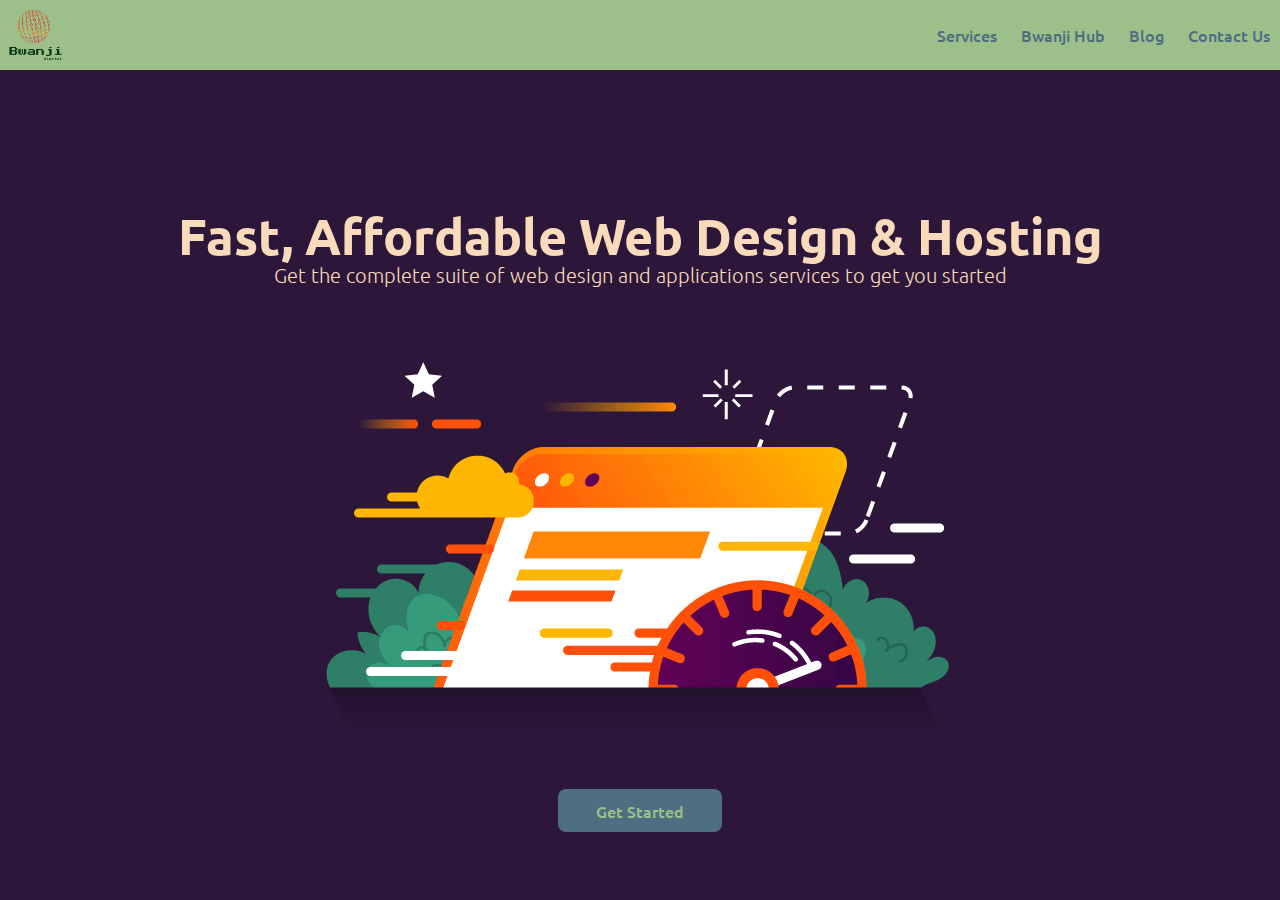
<file: index.html>
<!DOCTYPE html>
<html lang="en">

<head>
  <meta charset="UTF-8" />
  <link rel="icon" type="image/svg+xml" href="bwanji.png" />
  <meta name="viewport" content="width=device-width, initial-scale=1.0" />

  <title>Home | Bwanji Digital</title>

  <!-- SEO details go here -->
  <meta name="description" content="Bwanji Digital" />
  <meta name="author" content="Bwanji Digital" />

  <!-- Social Media details go here -->
  <meta property="og:title" content="Home | Bwanji Digital" />
  <meta property="og:type" content="website" />
  <meta property="og:url" content="https://bwanji.digital" />
  <meta property="og:description" content="Making digital tools accessible and easier to use for all" />
  <meta property="og:image" content="bwanji.png" />

  <!-- favicon details go here -->
  <link rel="icon" href="images\favicon.ico" />
  <link rel="icon" href="images\favicon.ico" type="image/svg+xml" />
  <link rel="apple-touch-icon" href="/apple-touch-icon.png" />

  <!-- css style stylesheet links go here -->
  <link rel="stylesheet" href="css/index.css" />

  <!-- fonts go here -->
  <link rel="preconnect" href="https://fonts.googleapis.com">
  <link rel="preconnect" href="https://fonts.gstatic.com" crossorigin>
  <link
    href="https://fonts.googleapis.com/css2?family=Inter:wght@100;200;300;400;500;600;700;800;900&family=Press+Start+2P&family=Ubuntu:ital,wght@0,300;0,400;0,500;0,700;1,300;1,400;1,500;1,700&display=swap"
    rel="stylesheet">

  <!-- Social Media Icons -->
  <link rel="stylesheet" href="https://cdnjs.cloudflare.com/ajax/libs/font-awesome/4.7.0/css/font-awesome.min.css" />

  <!-- icons cdn link go here -->
  <link rel='stylesheet' href='https://cdn-uicons.flaticon.com/uicons-regular-rounded/css/uicons-regular-rounded.css'>
  <link rel='stylesheet' href='https://cdn-uicons.flaticon.com/uicons-solid-rounded/css/uicons-solid-rounded.css'>

</head>

<body>
  <div id="app">
    <header>
        <!-- Mobile Nav -->  
      <div class="upper-bar">
        <img src="images/logos/bwanji-logo-horizontal-grey.png" alt="Logo" />

      </div>

      <!-- Desktop Nav -->
      <div class="nav body-width">

        <div class="site-logo"><a href="index.html"><img src="bwanji.png" alt="Site Logo"></a></div>
        <div class="nav-list">
          <a href="services.html">Services</a>
          <a href="">Bwanji Hub</a>
          <a href="blog.html">Blog</a>
          <a href="">Contact Us</a>
        </div>

    </header>
    <main>
      <!-- /////////---Sections---////////// -->

      <!-- -------Web Design-------- -->
      <div class="wrapper">
        <section id="web-design" class="item-1">
          <div class="container">
            <div class="title-text">
              <h1>Fast, Affordable Web Design & Hosting</h1>
              <h4>
                Get the complete suite of web design and applications services
                to get you started
              </h4>
            </div>
            <div class="title-image">
              <img src="images/hero.png" alt="" />
            </div>
            <div class="button">
              <a href="coding.html" class="button">Get Started</a>
            </div>
          </div>
        </section>

        <!-----Graphic Design----- -->

        <section id="design" class="item-1">
          <div class="container">
            <div class="title-text">
              <h1>Graphic Design</h1>
              <h4>
                Transform your brand with our captivating graphic design
                services
              </h4>
            </div>
            <div class="title-image">
              <img src="images/design.png" alt="Graphic Design" />
            </div>
            <div class="button-container">
              <a href="design.html" class="button">Get Started</a>
            </div>
          </div>
        </section>

        <!-----Internet Content Management----- -->

        <section id="content-creation" class="item-1">
          <div class="container">
            <div class="title-text">
              <h1>Content Marketing</h1>
              <h4>Engage. Convert. Succeed. Supercharge your brand with Content Marketing.</h4>
            </div>
            <div class="title-image">
              <img src="images/icm-08.png" alt="" />
            </div>
            <div class="button-container">
              <a href="content.html" class="button">Get Started</a>
            </div>
          </div>
        </section>

        <!-----Media Services----- -->
        <section id="media" class="item-1">
          <div class="container">
            <div class="title-text">
              <h1>Media Services</h1>
              <h4>Ignite your brand's reach with our powerful Media Services. Elevate. Dominate. Succeed.</h4>
            </div>
            <div class="title-image">
              <img src="images/media-07.png" alt="" />
            </div>
            <div class="button-container">
              <a href="media.html" class="button">Get Started</a>
            </div>
          </div>
        </section>
      </div>
    </main>
    <footer>
      <!-- Bottom Header -->

      <div class="bottom-header menu">
        <a href="index.html" class="active">
          <i class="fi fi-rr-home"></i>
          <h4>Home</h4>
        </a>
        <a href="services.html">
          <i class="fi fi-rr-display-code"></i>
          <h4>Services</h4>
        </a>
        <a href="design.html">
          <i class="fi fi-rr-pencil-paintbrush"></i>
          <!-- <img src="images/icons/graphic-design.png" alt="Graphic Design" /> -->
          <h4>Graphic Design</h4>
        </a>
        <a href="content.html">
          <i class="fi fi-rr-layout-fluid"></i>
          <!-- <img src="images/icons/icm.png" alt="Content Creation" /> -->
          <h4>Content</h4>
        </a>
        <a href="media.html">
          <i class="fi fi-rr-photo-video"></i>
          <!-- <img src="images/icons/Media_content-creator.png" alt="Media Services" /> -->
          <h4>Media</h4>
        </a>
        <a href="menu.html">
          <i class="fi fi-sr-menu-burger"></i>
          <!-- <img src="images/icons/menu.png" alt="More" /> -->
          <h4>More</h4>
        </a>
      </div>
    </footer>
  </div>
</body>

</html>
</file>
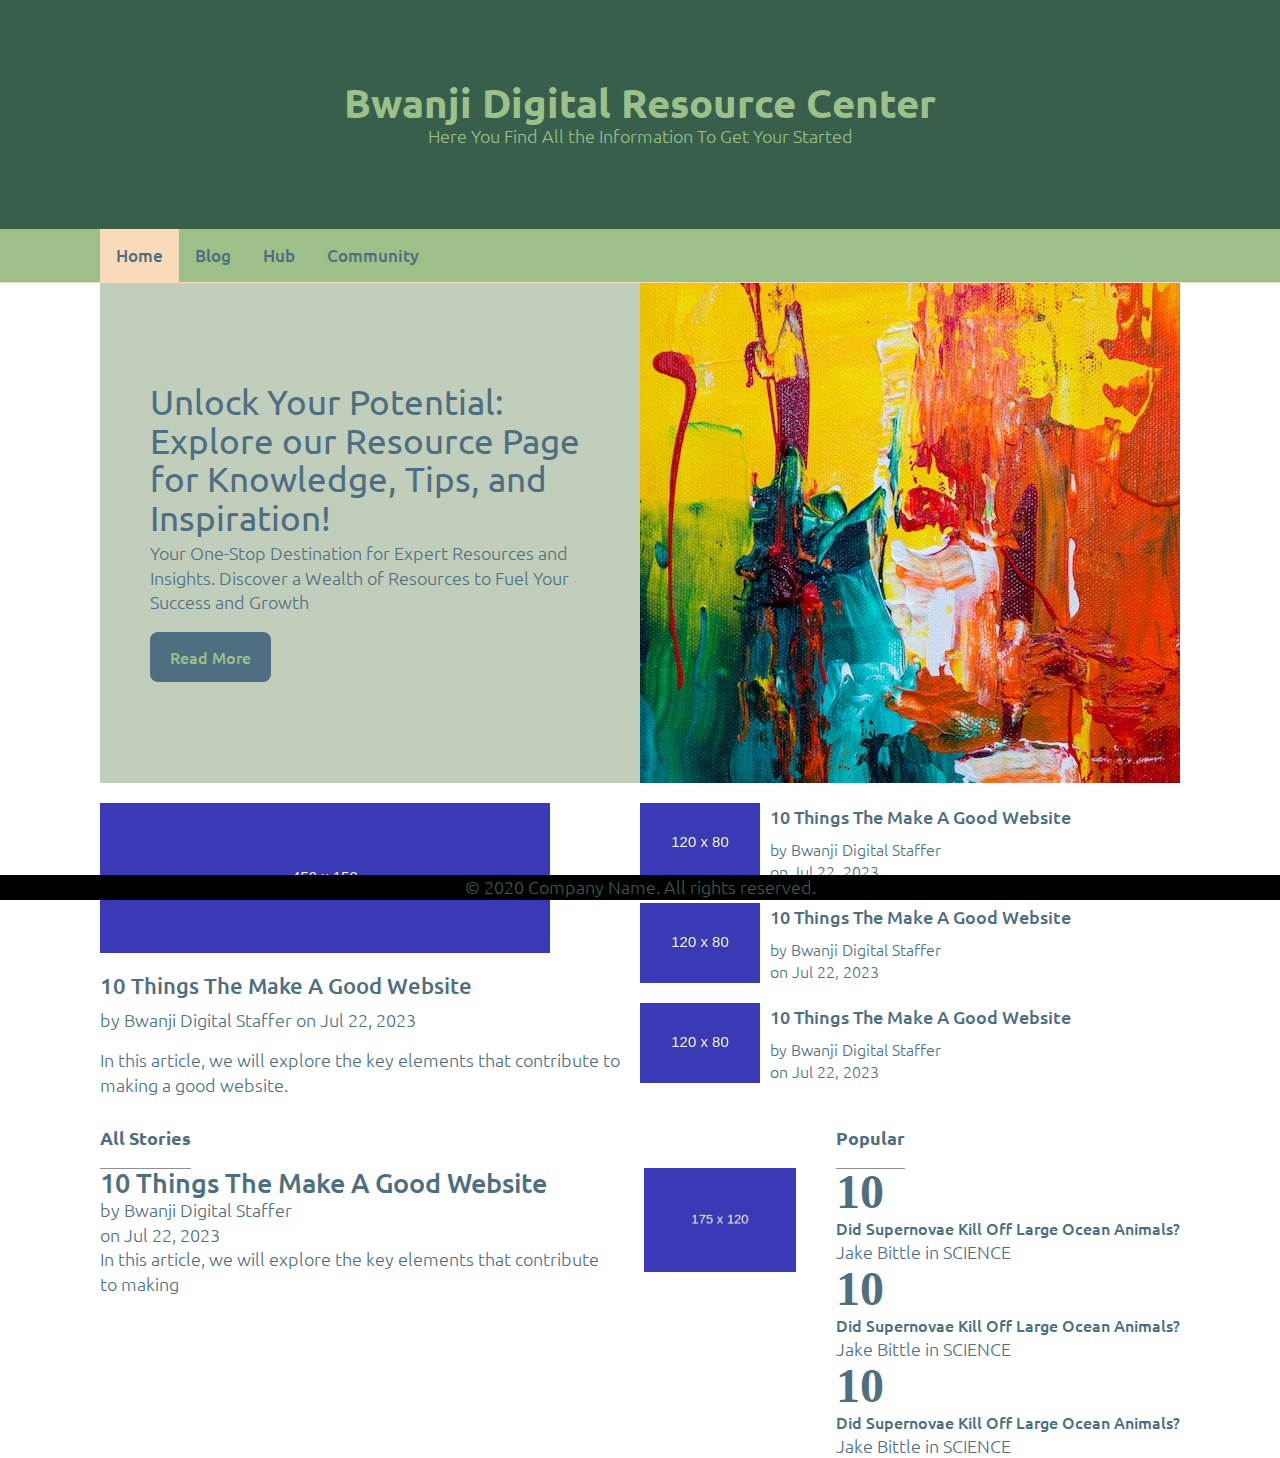
<file: blog.html>
<!DOCTYPE html>
<html lang="en">

<head>
  <meta charset="UTF-8" />
  <link rel="icon" type="image/svg+xml" href="/bwanji.png" />
  <meta name="viewport" content="width=device-width, initial-scale=1.0" />

  <title>Resource | Bwanji Digital</title>

  <!-- SEO details go here -->
  <meta name="description" content="Bwanji Digital">
  <meta name="author" content="Bwanji Digital">

  <!-- Social Media details go here -->
  <meta property="og:title" content="Blog | Bwanji Digital">
  <meta property="og:type" content="website">
  <meta property="og:url" content="https://bwanji.digital">
  <meta property="og:description" content="Making digital tools accessible and easier to use for all">
  <meta property="og:image" content="bwanji.png">

  <!-- favicon details go here -->
  <link rel="icon" href="images\favicon.ico">
  <link rel="icon" href="images\favicon.ico" type="image/svg+xml">
  <link rel="apple-touch-icon" href="/apple-touch-icon.png">

  <!-- css style stylesheet links go here -->
  <link rel="stylesheet" href="blog.css">

  <!-- fonts go here -->
  <link rel="preconnect" href="https://fonts.googleapis.com">
  <link rel="preconnect" href="https://fonts.gstatic.com" crossorigin>
  <link
    href="https://fonts.googleapis.com/css2?family=Inter:wght@100;200;300;400;500;600;700;800;900&family=Press+Start+2P&family=Ubuntu:ital,wght@0,300;0,400;0,500;0,700;1,300;1,400;1,500;1,700&display=swap"
    rel="stylesheet">


</head>

<body>
  <!-- major header goes here -->
  <header id="header">
    <div class="header">
      <h2>Bwanji Digital Resource Center</h2>
      <p>Here You Find All the Information To Get Your Started</p>
    </div>

    <!-- navbar goes here -->
    <div id="navbar">
      <div class="nav-box">
        <a class="active" href="index.html">Home</a>
        <a href="javascript:void(0)">Blog</a>
        <a href="javascript:void(0)">Hub</a>
        <a href="javascript:void(0)">Community</a>
      </div>
    </div>
  </header>

  <!-- main section starts here -->
  <div class="content">

    <main>

      <!-- Hero Starts Here -->

      <section class="container">

        <div class="hero-columns">

          <!-- Hero Text Box -->

          <div class="hero-text">
            <h1>Unlock Your Potential: Explore our Resource Page for Knowledge, Tips, and Inspiration!
            </h1>
            <p>Your One-Stop Destination for Expert Resources and Insights. Discover a Wealth of Resources to Fuel Your
              Success and Growth</p>
            <a href="#" class="button">Read More</a>
          </div>

          <!-- Hero Image Box -->

          <div class="hero-image">

            <div class="image">
              <img src="images/hero/hero-abstract.jpg" alt="">
            </div>
          </div>

        </div>

      </section>

      <!-- featured articles go here -->

      <section id="featured-articles-section">
        <div class="featured-articles">
          <!-- Main Featured Article -->
          <div class="main-feature">
            <ul class="articles-list">
              <li>
                <article class="snippet">
                  <img src="/images/dummy_450x150.jpg" alt="Photo by Pixabay" class="snippet__image">
                  <h3 class="snippet__title"><a href="">10 Things The Make A Good Website</a></h3>
                  <p class="snippet__meta">by <span>Bwanji Digital Staffer</span> on <span>Jul 22, 2023</span></p>
                  <p class="snippet__body">In this article, we will explore the key elements that contribute to making a
                    good website.</p>
                  <!-- <a href="/blog/2023-07-22-10-things-the-make-a-good-website/" class="button snippet-btn">Continue
                    Reading</a> -->
                </article>
              </li>
            </ul>
          </div>

          <!-- Featured Articles -->
          <div class="featured-stories">
            <ul class="articles-list">
              <li>
                <article class="snippet featured-stories__container">
                  <div class="featured-articles_image">
                    <img src="images/dummy_120x80.jpg" alt="">
                  </div>
                  <div>
                    <h4 class="featured-stories_title"><a href="">10 Things The Make A Good Website</a></h4>
                    <p class="featured-stories__meta">by <span>Bwanji Digital Staffer</span><br> on <span>Jul 22,
                        2023</span></p>
                  </div>
                </article>

              </li>
              <li>
                <article class="snippet featured-stories__container">
                  <div class="featured-articles_image">
                    <img src="images/dummy_120x80.jpg" alt="">
                  </div>
                  <div>
                    <h4 class="featured-stories_title"><a href="">10 Things The Make A Good Website</a></h4>
                    <p class="featured-stories__meta">by <span>Bwanji Digital Staffer</span><br> on <span>Jul 22,
                        2023</span></p>
                  </div>
                </article>

              </li>
              <li>
                <article class="snippet featured-stories__container">
                  <div class="featured-articles_image">
                    <img src="images/dummy_120x80.jpg" alt="">
                  </div>
                  <div>
                    <h4 class="featured-stories_title"><a href="">10 Things The Make A Good Website</a></h4>
                    <p class="featured-stories__meta">by <span>Bwanji Digital Staffer</span><br> on <span>Jul 22,
                        2023</span></p>
                  </div>
                </article>

              </li>
            </ul>

          </div>
        </div>
      </section>


      <!-- All Stories Section -->

      <section id="all-stories-section">

        <!-- all stories list -->

        <div class="all-stories__container">

          <div class="all-stories">

            <h5 class="section-title spanborder"><span>All Stories</span></h5>
            <ul class="articles-list">
              <li>
                <article class="all-stories__container">
                  <div>
                    <h3 class="all-stories_title"><a href="">10 Things The Make A Good Website</a></h3>
                    <p class="all-stories__meta">by <span>Bwanji Digital Staffer</span><br> on <span>Jul 22,
                        2023</span></p>
                    <p class="snippet__body">In this article, we will explore the key elements that contribute to making
                    </p>

                  </div>
                  <div class="featured-articles_image">
                    <img src="images/dummy_175x120.jpg" alt="">
                  </div>
                </article>

              </li>

            </ul>
          </div>

          <!-- popular stories list -->

          <div class="popular-stories">
            <h5 class="section-title spanborder"><span>Popular</span></h5>

            <ol class="list-featured">
              <li><span>
                  <h6 class="popular-stories__title"><a href="#" class="text-dark">Did Supernovae Kill Off Large Ocean
                      Animals?</a></h6>
                  <p class="popular-stories__meta">Jake Bittle in SCIENCE</p>
                </span>
              </li>
              <li><span>
                <h6 class="popular-stories__title"><a href="#" class="text-dark">Did Supernovae Kill Off Large Ocean Animals?</a></h6>
                <p class="popular-stories__meta">Jake Bittle in SCIENCE</p>
              </span>
            </li>
            <li><span>
              <h6 class="popular-stories__title"><a href="#" class="text-dark">Did Supernovae Kill Off Large Ocean Animals?</a></h6>
              <p class="popular-stories__meta">Jake Bittle in SCIENCE</p>
            </span>
          </li>

            </ol>
          </div>

        </div>

      </section>


    </main>
    <footer>
      <p>Footer</p>
    </footer>

  </div>

  <!-- footer goes here -->

  <footer>
    <p>© 2020 Company Name. All rights reserved.</p>
  </footer>

  <!-- javascript goes here -->

  <script>
    window.onscroll = function () { myFunction() };

    var navbar = document.getElementById("navbar");
    var sticky = navbar.offsetTop;

    function myFunction() {
      if (window.pageYOffset >= sticky) {
        navbar.classList.add("sticky")
      } else {
        navbar.classList.remove("sticky");
      }
    }
  </script>


</body>

</html>
</file>
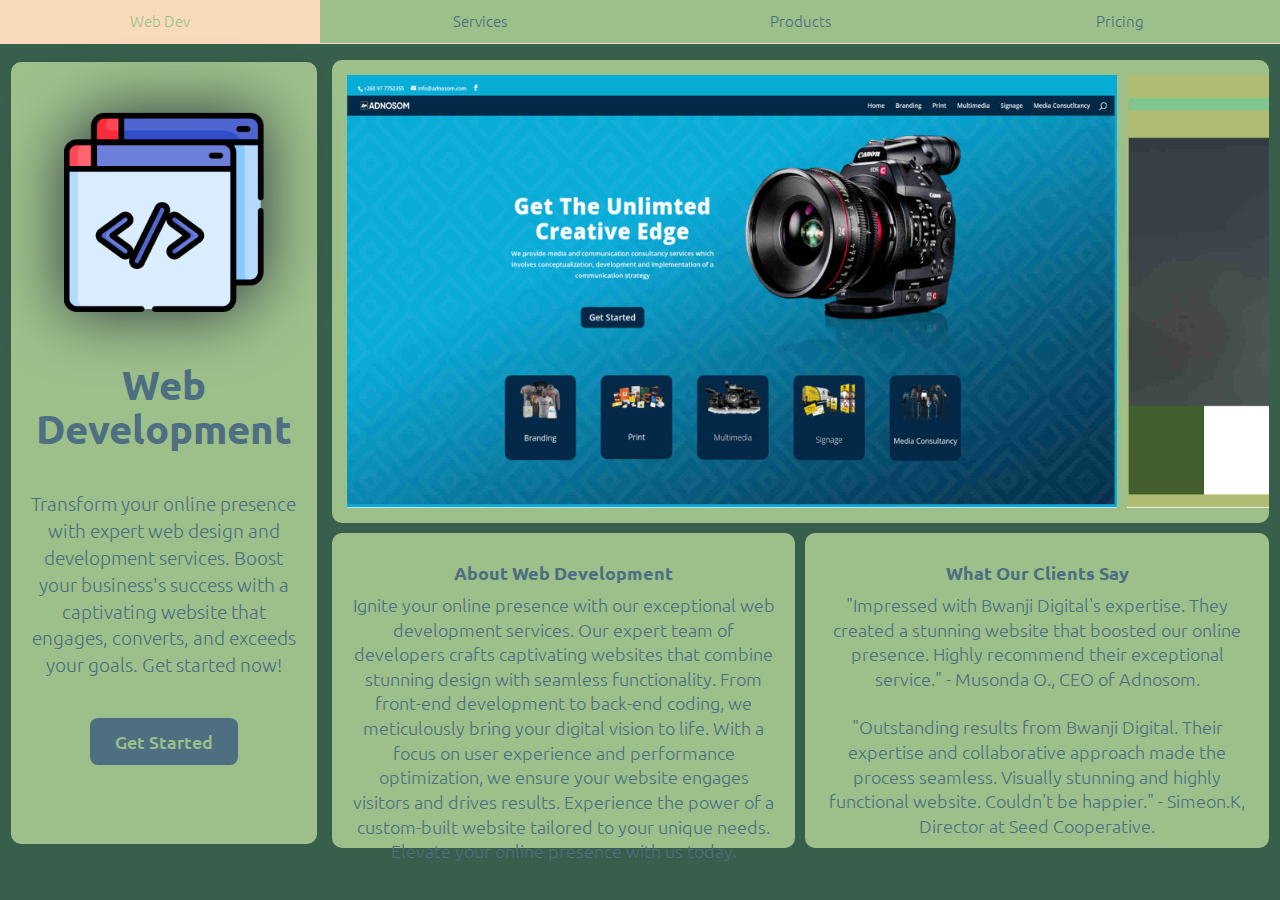
<file: coding.html>
<!DOCTYPE html>
<html lang="en">

<head>
  <meta charset="UTF-8" />
  <link rel="icon" type="image/svg+xml" href="bwanji.png" />
  <meta name="viewport" content="width=device-width, initial-scale=1.0" />

  <title>Web Development | Bwanji Digital App</title>

  <!-- SEO details go here -->
  <meta name="description" content="Bwanji Digital">
  <meta name="author" content="Bwanji Digital">

  <!-- Social Media details go here -->
  <meta property="og:title" content="Home | Bwanji Digital">
  <meta property="og:type" content="website">
  <meta property="og:url" content="https://bwanji.digital">
  <meta property="og:description" content="Making digital tools accessible and easier to use for all">
  <meta property="og:image" content="bwanji.png">

  <!-- favicon details go here -->
  <link rel="icon" href="images\favicon.ico">
  <link rel="icon" href="images\favicon.ico" type="image/svg+xml">
  <link rel="apple-touch-icon" href="/apple-touch-icon.png">

  <!-- css style stylesheet links go here -->
  <link rel="stylesheet" href="main.css">

   <!-- fonts go here -->
   <link rel="preconnect" href="https://fonts.googleapis.com">
   <link rel="preconnect" href="https://fonts.gstatic.com" crossorigin>
   <link
     href="https://fonts.googleapis.com/css2?family=Inter:wght@100;200;300;400;500;600;700;800;900&family=Press+Start+2P&family=Ubuntu:ital,wght@0,300;0,400;0,500;0,700;1,300;1,400;1,500;1,700&display=swap"
     rel="stylesheet">

  <!-- icons cdn link go here -->
  <link rel='stylesheet' href='https://cdn-uicons.flaticon.com/uicons-regular-rounded/css/uicons-regular-rounded.css'>
  <link rel='stylesheet' href='https://cdn-uicons.flaticon.com/uicons-solid-rounded/css/uicons-solid-rounded.css'>

</head>

<body>
  <div id="app-2">
    <button class="tablink" onclick="openPage('Home', this, '#f9dbbb')" id="defaultOpen">Web Dev</button>
    <button class="tablink" onclick="openPage('features', this, '#f9dbbb')">Services</button>
    <button class="tablink" onclick="openPage('products', this, '#f9dbbb')">Products</button>
    <button class="tablink" onclick="openPage('subscriptions', this, '#f9dbbb')">Pricing</button>

    <div id="Home" class="tabcontent">

      <!-- Product Item Section -->

      <section id="product">
        <div class="product-wrapper">

          <!-- Item Placard -->
          <div class="product-name">

            <img src="images/icons/coding.png" alt="coding">
            <h2>Web Development</h2>
            <h4 class="product-title">
              Transform your online presence with expert web design and development services. Boost your business's
              success with a captivating website that engages, converts, and exceeds your goals. Get started now!
            </h4>
            <a href="contact-form.html" class="button">Get Started</a>
          </div>

          <!-- Item Description -->
          <div class="product-description">
            <!-- Product Item Slide Portfolio -->
            <div class="portfolio-slide">
              <div class="slide-gallery">
                <img src="images/portfolio/web-dev/adnosom.jpg" alt="Adnosom Website">
                <img src="images/portfolio/web-dev/seed.jpg" alt="Seed Co Website">
                <img src="images/portfolio/web-dev/mwama.jpg" alt="Mwama Foundation Website">
                <img src="images/portfolio/web-dev/uaba.jpg" alt="UABA Website">
              </div>
            </div>

            <!-- Product Item Info -->

            <div class="product-info">
              <div class="item-info">
                <h3>About Web Development</h3>
                <p>
                  Ignite your online presence with our exceptional web development services. Our expert team of
                  developers crafts captivating websites that combine stunning design with seamless functionality.
                  From front-end development to back-end coding, we meticulously bring your digital vision to life.
                  With a focus on user experience and performance optimization, we ensure your website engages
                  visitors and drives results. Experience the power of a custom-built website tailored to your unique
                  needs. Elevate your online presence with us today.
                </p>
              </div>

              <!-- Product Item Other Info -->

              <div class="other-info">
                <h3>What Our Clients Say</h3>
                <p>
                  <em>
                    "Impressed with Bwanji Digital's expertise. They created a stunning website that boosted our
                    online presence. Highly recommend their exceptional service." - Musonda O., CEO of Adnosom.
                  </em>
                </p>
                <br>
                <p>
                  "Outstanding results from Bwanji Digital. Their expertise and collaborative approach made the
                  process seamless. Visually stunning and highly functional website. Couldn't be happier." - Simeon.K,
                  Director at Seed Cooperative.
                </p>
              </div>
            </div>
          </div>
        </div>
      </section>
    </div>
    <!-- Products Tab  -->
    <div id="features" class="tabcontent">

      <div class="product-features">


        <!-- card section -->
        <div class="features-wrapper nudge">

          <h2 class="features-heading">Web Services</h2>
          <h5 class="features-sub-heading">Efficient web services for seamless online experiences and business growth.</h5>

          <div class="features-grid">
            <!-- card 1 -->
           
              <div class="features-card">
                <h4>Web Hosting and Domain Registration</h4>
                <p>
                  Streamline your website management by providing reliable hosting services and assisting with domain
                  registration.
                </p>
              </div>
        
            <!-- card 2 -->
        
              <div class="features-card">
                <h4>Web Maintenance and Support</h4>
                <p>
                  Ensure your website remains secure, up-to-date, and optimized with regular maintenance, backups, and
                  technical support.
                </p>
              </div>
       
            <!-- card 3 -->
        
              <div class="features-card">
                <h4>Content Management Systems (CMS)</h4>
                <p>
                  Implement user-friendly CMS platforms like WordPress or Drupal to manage and update your website
                  effortlessly.
                </p>
              </div>
        
            <!-- card 4 -->
         
              <div class="features-card">
                <h4>Front-End Development</h4>
                <p>
                  uild responsive and interactive web experiences using the latest front-end technologies and
                  frameworks.
                </p>
              </div>
            
            <!-- card 1 -->
          
              <div class="features-card">
                <h4>UX/UI Design</h4>
                <p>
                  Craft intuitive and visually appealing user interfaces that enhance user experience and engagement.
                </p>
              </div>
          
            <!-- card 2 -->
       
              <div class="features-card">
                <h4>Mobile App Development</h4>
                <p>
                  Extend your reach and engage users on-the-go with custom mobile applications for iOS and Android
                  platforms. </p>
              </div>
    
            <!-- card 3 -->
         
              <div class="features-card">
                <h4>SEO Services</h4>
                <p>
                  Enhance your website's visibility and organic traffic through strategic search engine optimization
                  techniques and keyword targeting.
                </p>
              </div>
   
            <!-- card 4 -->
  
              <div class="features-card">
                <h4>Back-End Development</h4>
                <p>
                  Develop robust and scalable server-side solutions that power your website's functionality and
                  performance.
                </p>
              </div>
     

          </div>

 

        </div>
      </div>
    </div>

    <!-- Products Cards Section -->
    <div id="products" class="tabcontent ">

      <h2 class="product-heading">Bwanji Web Dev Products</h2>
      <h5 class="product-sub-heading">"Powerful web development products that simplify coding, enhance user experience, and accelerate website creation."</h5>
      
      <div class="products-wrapper">

        <div class="product-cards">

          <!-- Web Design Product Card -->

          <div class="item__card">
            <img src="images/web-design.jpg" alt="">
            <h3>Website Design</h3>
            <p>Create an impressive online presence with our professional website design service. we can help you build a site that reflects your brand and attracts your customers.</p>
            <p class="item__price">Features</p>
            <ul class="item__list">
              <li>Modern and Sleek Design</li>
              <li>Mobile-Friendly</li>
              <li>User-Focused Navigation</li>
              <li>Compelling Content</li>
              <li>SEO-Optimized</li>
              <li>Quick Loading Times</li>
              <li>Scalable and Flexible</li>
            </ul>
            <a href="contact-form.html" class="button">Get Started</a>
          </div>

           <!-- Web Hosting Product Card -->

          <div class="item__card">
            <img src="images/Web Hosting.jpg" alt="">
            <h3>Web Hosting</h3>
            <p>Launch your online presence with our dependable web hosting services. We provide fast, secure, and scalable solutions that ensure your website is always up and running smoothly.</p>
            <p class="item__price">Features</p>
            <ul class="item__list">
              <li>Cost-Effective Hosting</li>
              <li>Enhanced Security</li>
              <li>Seamless Scalability</li>
              <li>Developer-Friendly Workflow</li>
              <li>Quick Loading Times</li>
              <li>Scalable and Flexible</li>
              <li>Fast and secure hosting with 24/7 support</li>
            </ul>
            <a href="contact-form.html" class="button">Get Started</a>
          </div>

           <!-- Web Maintenance Product Card -->
           
          <div class="item__card">
            <img src="images/Website Maintenance.jpg" alt="">
            <h3>Website Maintenance</h3>

            <p>Our team of experts will handle all the technical aspects, allowing you to focus on your core business.</p>

            <p class="item__price">Features</p>
         
            <ul class="item__list">
              <li>Regular Updates</li>
              <li>Security Monitoring</li>
              <li>Backup and Restoration</li>
              <li>Content Management</li>
              <li>Performance Optimization</li>
              <li>Bug Fixes</li>
              <li>Technical Support</li>
            </ul>
            <a href="contact-form.html" class="button">Get Started</a>
          </div>

          
        </div>
      </div>
      
    </div>

    <!-- Subscriptions Tab -->
    <div id="subscriptions" class="tabcontent">
      <h2 class="price-heading">Bwanji Web Design Pricing</h2>
      <h5 class="price-sub-heading">Plan for your project with customizable options. Our plans scale with you based on your needs.</h5>
      <div class="subscriptions-wrapper">

        <div class="columns">
          <ul class="price">
            <li class="header">Basic Web Design Package</li>
            <li class="grey">From $250</li>
            <li class="grey"><a href="contact-form.html" class="button">Start Now</a></li>
            <li>Cost-effective solution for small businesses or individuals starting their online presence.</li>
            <li>Customized design</li>
            <li>Simple Website (5-7 pages)</li>
            <li>Responsive Design (Optimized for Desktop and Mobile): Included</li>
            <li>Basic content creation</li>
            <li>Contact form integration</li>
            <li>Basic SEO optimization</li>
            <li>Stock imagery</li>
           
          </ul>
        </div>


        <div class="columns">
          <ul class="price">
            <li class="header">Standard Web Design Package</li>
            <li class="grey">From $350</li>
            <li class="grey"><a href="contact-form.html" class="button">Start Now</a></li>
            <li>All features from the Basic package, plus:</li>
            <li>Custom Website (10-15 pages)</li>
            <li>Content Management Systems</li>
            <li>Enhanced SEO optimization</li>
            <li>Social media integration</li>
            <li>Customizable forms</li>
            <li>Blog setup</li>
            <li>Monthly Maintenance and Updates</li>
            
          </ul>
        </div>

        <div class="columns">
          <ul class="price">
            <li class="header">Premium Web Design Package</li>
            <li class="grey">From $450</li>
            <li class="grey"><a href="contact-form.html" class="button">Start Now</a></li>
            <li>All features from the Basic and Standard packages, plus:</li>
            <li>Custom Website (20+ pages)</li>
            <li>Content Management System (e.g., WordPress): Included</li>
            <li>E-commerce Functionality (if applicable)</li>
            <li>Advanced SEO optimization</li>
            <li>Custom Features and Functionality: Additional cost based on requirements</li>
            <li>Content management system (CMS): Implementation of a user-friendly CMS for easy content updates.</li>
            <li>Monthly Maintenance and Updates</li>
          </ul>
        </div>
      </div>

    </div>

    <footer>
      <!-- Bottom Header -->

      <div class="bottom-header menu">
        <a href="index.html" class="active">
          <i class="fi fi-rr-home"></i>
          <h4>Home</h4>
        </a>
        <a href="coding.html">
          <i class="fi fi-rr-display-code"></i>
          <h4>Web Dev</h4>
        </a>
        <a href="design.html">
          <i class="fi fi-rr-pencil-paintbrush"></i>
          <!-- <img src="images/icons/graphic-design.png" alt="Graphic Design" /> -->
          <h4>Graphic Design</h4>
        </a>
        <a href="content.html">
          <i class="fi fi-rr-layout-fluid"></i>
          <!-- <img src="images/icons/icm.png" alt="Content Creation" /> -->
          <h4>Content</h4>
        </a>
        <a href="media.html">
          <i class="fi fi-rr-photo-video"></i>
          <!-- <img src="images/icons/Media_content-creator.png" alt="Media Services" /> -->
          <h4>Media</h4>
        </a>
        <a href="menu.html">
          <i class="fi fi-sr-menu-burger"></i>
          <!-- <img src="images/icons/menu.png" alt="More" /> -->
          <h4>More</h4>
        </a>
      </div>
    </footer>
    <script src="main.js"></script>
    </div>
</body>

</html>
</file>
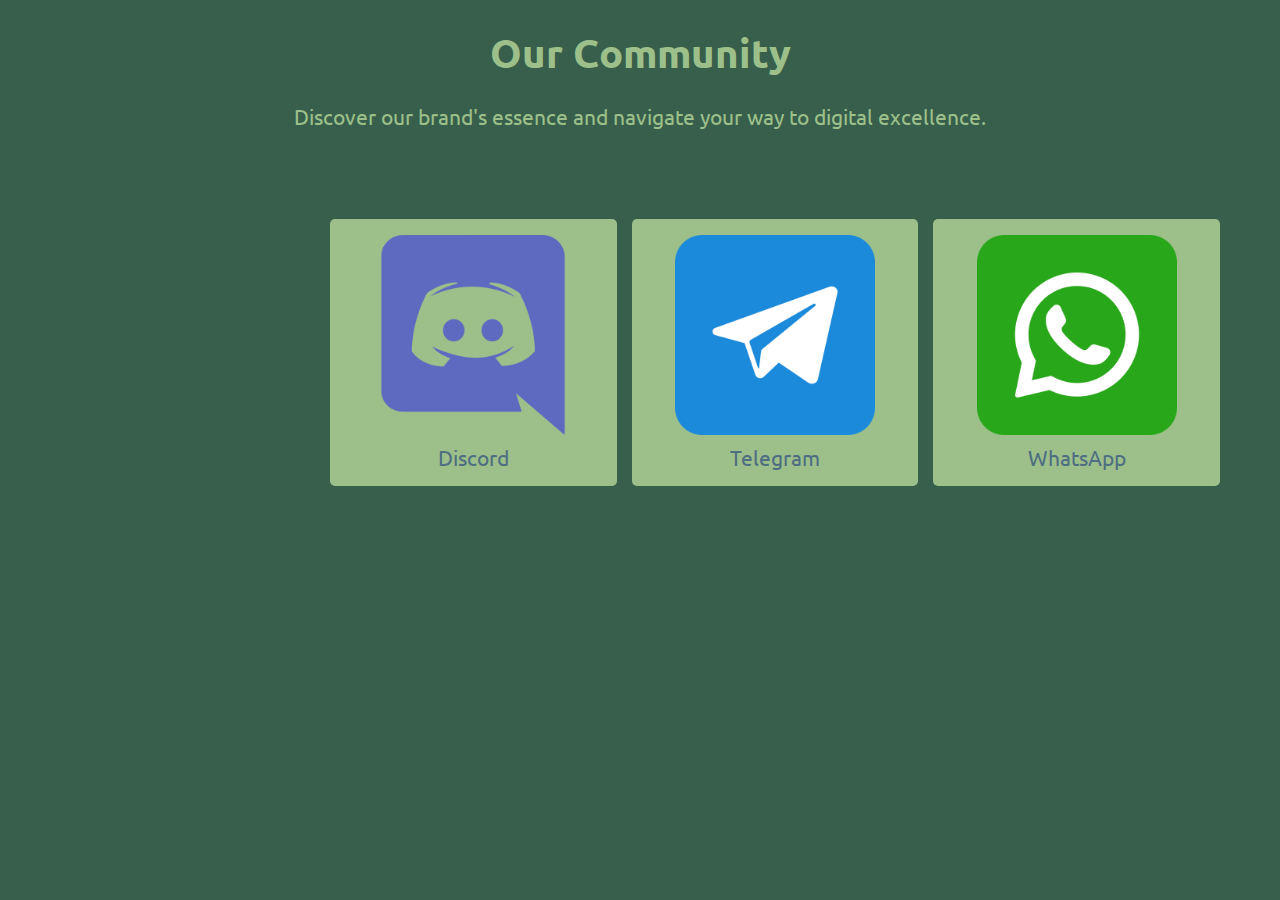
<file: community.html>
<!DOCTYPE html>
<html lang="en">

<head>
  <meta charset="UTF-8" />
  <link rel="icon" type="image/svg+xml" href="bwanji.png" />
  <meta name="viewport" content="width=device-width, initial-scale=1.0" />

  <title>More Menu | Bwanji Digital</title>

  <!-- SEO details go here -->
  <meta name="description" content="Bwanji Digital" />
  <meta name="author" content="Bwanji Digital" />

  <!-- Social Media details go here -->
  <meta property="og:title" content="Home | Bwanji Digital" />
  <meta property="og:type" content="website" />
  <meta property="og:url" content="https://bwanji.digital" />
  <meta property="og:description" content="Making digital tools accessible and easier to use for all" />
  <meta property="og:image" content="bwanji.png" />

  <!-- favicon details go here -->
  <link rel="icon" href="images\favicon.ico" />
  <link rel="icon" href="images\favicon.ico" type="image/svg+xml" />
  <link rel="apple-touch-icon" href="/apple-touch-icon.png" />

  <!-- css style stylesheet links go here -->
  <link rel="stylesheet" href="main.css" />

    <!-- fonts go here -->
    <link rel="preconnect" href="https://fonts.googleapis.com">
    <link rel="preconnect" href="https://fonts.gstatic.com" crossorigin>
    <link
      href="https://fonts.googleapis.com/css2?family=Inter:wght@100;200;300;400;500;600;700;800;900&family=Press+Start+2P&family=Ubuntu:ital,wght@0,300;0,400;0,500;0,700;1,300;1,400;1,500;1,700&display=swap"
      rel="stylesheet">
      
  <!-- Social Media Icons -->
  <link rel="stylesheet" href="https://cdnjs.cloudflare.com/ajax/libs/font-awesome/4.7.0/css/font-awesome.min.css" />

  <!-- icons cdn link go here -->
  <link rel='stylesheet' href='https://cdn-uicons.flaticon.com/uicons-regular-rounded/css/uicons-regular-rounded.css'>
  <link rel='stylesheet' href='https://cdn-uicons.flaticon.com/uicons-solid-rounded/css/uicons-solid-rounded.css'>

</head>

<body>
  <div id="app">
    <header>
      <div class="upper-bar">
        <img src="images/logos/bwanji-logo-horizontal-grey.png" alt="Logo" />

      </div>
    </header>
    <!-- Product Item Section -->
    <main>

      <!-- card section -->
      <h2 class="menu-heading">Our Community</h2>
      <h4 class="menu-sub-heading">
        Discover our brand's essence and navigate your way to digital excellence.
      </h4>

      <div class="row">
        <!-- card 1 -->


        <div class="card">
          <a href="https://discord.gg/WJm2kK7Y">
            <img src="images/social-media/discord.png" alt="">
            <h4>Discord</h4>
          </a>
        </div>

        <!-- card 2 -->

        <div class="card">
          <a href="https://t.me/+Z2zmhJ1uNuhjOWJk">
            <img src="images/social-media/telegram.png" alt="">
            <h4>Telegram</h4>
          </a>

        </div>

        <!-- card 3 -->

        <div class="card">
          <a href="https://chat.whatsapp.com/J3pNiIuomblEzFxUO4eKG9">
            <img src="images/social-media/whatsapp.png" alt="">
            <h4>WhatsApp</h4>
          </a>

        </div>

      </div>


  </div>
  </div>
  </main>
  <footer>
    <!-- Bottom Header -->

    <div class="bottom-header menu">
      <a href="index.html" class="active">
        <i class="fi fi-rr-home"></i>
        <h4>Home</h4>
      </a>
      <a href="coding.html">
        <i class="fi fi-rr-display-code"></i>
        <h4>Coding</h4>
      </a>
      <a href="design.html">
        <i class="fi fi-rr-pencil-paintbrush"></i>
        <!-- <img src="images/icons/graphic-design.png" alt="Graphic Design" /> -->
        <h4>Design</h4>
      </a>
      <a href="content.html">
        <i class="fi fi-rr-layout-fluid"></i>
        <!-- <img src="images/icons/icm.png" alt="Content Creation" /> -->
        <h4>Content</h4>
      </a>
      <a href="media.html">
        <i class="fi fi-rr-photo-video"></i>
        <!-- <img src="images/icons/Media_content-creator.png" alt="Media Services" /> -->
        <h4>Media</h4>
      </a>
      <a href="menu.html">
        <i class="fi fi-sr-menu-burger"></i>
        <!-- <img src="images/icons/menu.png" alt="More" /> -->
        <h4>More</h4>
      </a>
    </div>
  </footer>
  </div>
</body>

</html>
</file>
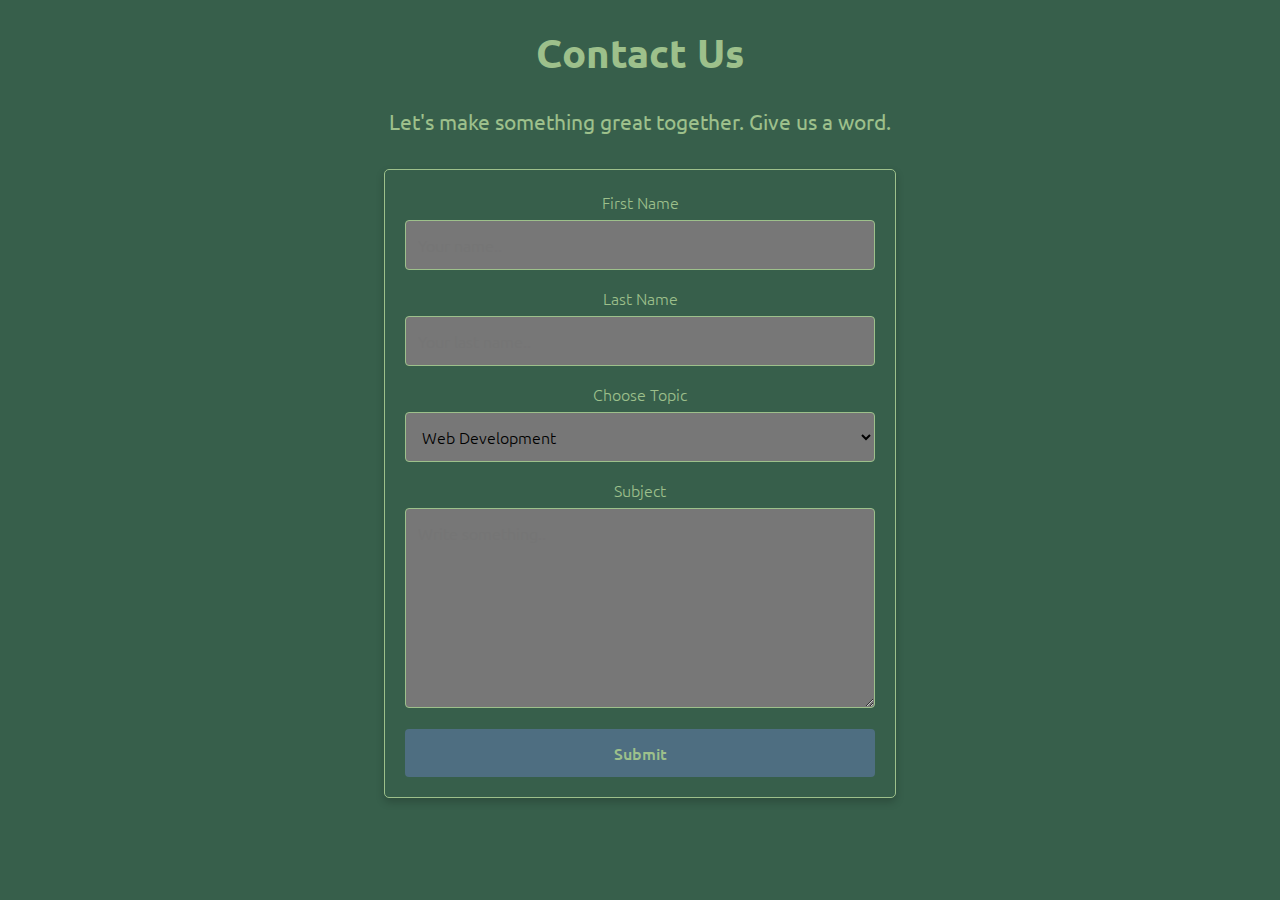
<file: contact-form.html>
<!DOCTYPE html>
<html lang="en">

<head>
  <meta charset="UTF-8" />
  <link rel="icon" type="image/svg+xml" href="bwanji.png" />
  <meta name="viewport" content="width=device-width, initial-scale=1.0" />

  <title>Contact Us | Bwanji Digital</title>

  <!-- SEO details go here -->
  <meta name="description" content="Bwanji Digital" />
  <meta name="author" content="Bwanji Digital" />

  <!-- Social Media details go here -->
  <meta property="og:title" content="Contact Us | Bwanji Digital" />
  <meta property="og:type" content="website" />
  <meta property="og:url" content="https://bwanji.digital" />
  <meta property="og:description" content="Let's make something great together. Give us a word" />
  <meta property="og:image" content="bwanji.png" />

  <!-- favicon details go here -->
  <link rel="icon" href="images\favicon.ico" />
  <link rel="icon" href="images\favicon.ico" type="image/svg+xml" />
  <link rel="apple-touch-icon" href="/apple-touch-icon.png" />

  <!-- css style stylesheet links go here -->
  <link rel="stylesheet" href="main.css" />

    <!-- fonts go here -->
    <link rel="preconnect" href="https://fonts.googleapis.com">
    <link rel="preconnect" href="https://fonts.gstatic.com" crossorigin>
    <link
      href="https://fonts.googleapis.com/css2?family=Inter:wght@100;200;300;400;500;600;700;800;900&family=Press+Start+2P&family=Ubuntu:ital,wght@0,300;0,400;0,500;0,700;1,300;1,400;1,500;1,700&display=swap"
      rel="stylesheet">
      
  <!-- Social Media Icons -->
  <link rel="stylesheet" href="https://cdnjs.cloudflare.com/ajax/libs/font-awesome/4.7.0/css/font-awesome.min.css" />

  <!-- icons cdn link go here -->
  <link rel='stylesheet' href='https://cdn-uicons.flaticon.com/uicons-regular-rounded/css/uicons-regular-rounded.css'>
  <link rel='stylesheet' href='https://cdn-uicons.flaticon.com/uicons-solid-rounded/css/uicons-solid-rounded.css'>

</head>

<body>
  <div id="app">
    <header>
      <div class="upper-bar">
        <img src="images/logos/bwanji-logo-horizontal-grey.png" alt="Logo" />

      </div>
    </header>
    <!-- Product Item Section -->
    <main>
        <!-- contact form -->
        <div class="contact-form">

                <!-- card section -->
      <h2 class="contact-heading">Contact Us</h2>
      <h4 class="contact-sub-heading">
        Let's make something great together. Give us a word. 
      </h4>

          <div class="container-form">
            <form action="mailto:mwansaplarry@gmail.com" method="POST" data-netlify="true" enctype="text/plain">
          
              <label for="fname">First Name</label>
              <input type="text" id="fname" name="firstname" placeholder="Your name..">
          
              <label for="lname">Last Name</label>
              <input type="text" id="lname" name="lastname" placeholder="Your last name..">
          
              <label for="topic">Choose Topic</label>
              <select id="topic" name="topic">
                <option value="web-development">Web Development</option>
                <option value="graphic-design">Grpahic Design</option>
                <option value="content-marketing">Content Marketing</option>
                <option value="media-services">Media Services</option>
              </select>
          
              <label for="subject">Subject</label>
              <textarea id="subject" name="subject" placeholder="Write something.." style="height:200px"></textarea>
          
              <input type="submit" value="Submit">
          
            </form>
          </div>
  
          
        </div>

       
  </div>
  </div>
  </main>
  <footer>
    <!-- Bottom Header -->

    <div class="bottom-header menu">
      <a href="index.html" class="active">
        <i class="fi fi-rr-home"></i>
        <h4>Home</h4>
      </a>
      <a href="coding.html">
        <i class="fi fi-rr-display-code"></i>
        <h4>Coding</h4>
      </a>
      <a href="design.html">
        <i class="fi fi-rr-pencil-paintbrush"></i>
        <!-- <img src="images/icons/graphic-design.png" alt="Graphic Design" /> -->
        <h4>Design</h4>
      </a>
      <a href="content.html">
        <i class="fi fi-rr-layout-fluid"></i>
        <!-- <img src="images/icons/icm.png" alt="Content Creation" /> -->
        <h4>Content</h4>
      </a>
      <a href="media.html">
        <i class="fi fi-rr-photo-video"></i>
        <!-- <img src="images/icons/Media_content-creator.png" alt="Media Services" /> -->
        <h4>Media</h4>
      </a>
      <a href="menu.html">
        <i class="fi fi-sr-menu-burger"></i>
        <!-- <img src="images/icons/menu.png" alt="More" /> -->
        <h4>More</h4>
      </a>
    </div>
  </footer>
  </div>
</body>

</html>
</file>
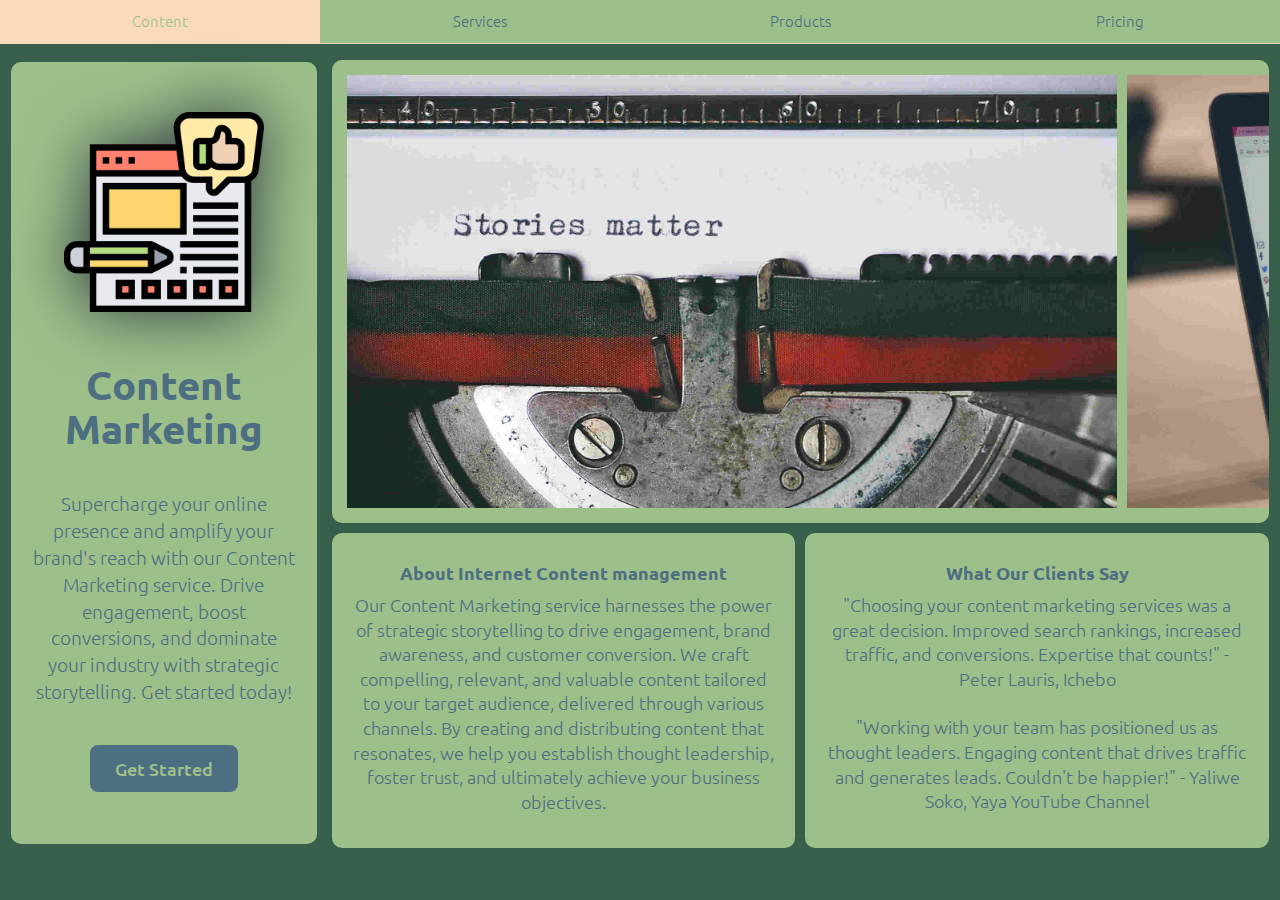
<file: content.html>
<!DOCTYPE html>
<html lang="en">

<head>
  <meta charset="UTF-8" />
  <link rel="icon" type="image/svg+xml" href="bwanji.png" />
  <meta name="viewport" content="width=device-width, initial-scale=1.0" />

  <title>Content Marketing | Bwanji Digital App</title>

  <!-- SEO details go here -->
  <meta name="description" content="Bwanji Digital">
  <meta name="author" content="Bwanji Digital">

  <!-- Social Media details go here -->
  <meta property="og:title" content="Content Marketing | Bwanji Digital">
  <meta property="og:type" content="website">
  <meta property="og:url" content="https://bwanji.digital">
  <meta property="og:description" content="Making digital tools accessible and easier to use for all">
  <meta property="og:image" content="bwanji.png">

  <!-- favicon details go here -->
  <link rel="icon" href="images\favicon.ico">
  <link rel="icon" href="images\favicon.ico" type="image/svg+xml">
  <link rel="apple-touch-icon" href="/apple-touch-icon.png">

  <!-- css style stylesheet links go here -->
  <link rel="stylesheet" href="main.css">

  <!-- fonts go here -->
  <link rel="preconnect" href="https://fonts.googleapis.com">
  <link rel="preconnect" href="https://fonts.gstatic.com" crossorigin>
  <link
    href="https://fonts.googleapis.com/css2?family=Inter:wght@100;200;300;400;500;600;700;800;900&family=Press+Start+2P&family=Ubuntu:ital,wght@0,300;0,400;0,500;0,700;1,300;1,400;1,500;1,700&display=swap"
    rel="stylesheet">

  <!-- icons cdn link go here -->
  <link rel='stylesheet' href='https://cdn-uicons.flaticon.com/uicons-regular-rounded/css/uicons-regular-rounded.css'>
  <link rel='stylesheet' href='https://cdn-uicons.flaticon.com/uicons-solid-rounded/css/uicons-solid-rounded.css'>

</head>

<body>
  <div id="app-2">
    <button class="tablink" onclick="openPage('Home', this, '#f9dbbb')" id="defaultOpen">Content</button>
    <button class="tablink" onclick="openPage('features', this, '#f9dbbb')">Services</button>
    <button class="tablink" onclick="openPage('products', this, '#f9dbbb')">Products</button>
    <button class="tablink" onclick="openPage('subscriptions', this, '#f9dbbb')">Pricing</button>

    <div id="Home" class="tabcontent">

      <section id="product">
        <div class="product-wrapper">

          <!-- Item Placard -->
          <div class="product-name">

            <img src="images/icons/icm.png" alt="coding">
            <h2>Content Marketing</h2>
            <h4>
              Supercharge your online presence and amplify your brand's reach with our Content Marketing service. Drive
              engagement, boost conversions, and dominate your industry with strategic storytelling. Get started today!
            </h4>
            <a href="contact-form.html" class="button">Get Started</a>
          </div>
          <!-- Item Description -->
          <div class="product-description">
            <!-- Product Item Slide Portfolio -->
            <div class="portfolio-slide">
              <div class="slide-gallery">
                <img src="images/portfolio/content-marketing/writing.jpg" alt="Articles">
                <img src="images/portfolio/content-marketing/blog.jpg" alt="Blogging">
                <img src="images/portfolio/content-marketing/email.jpg" alt="Email Marketing">
                <img src="images/portfolio/content-marketing/social-media.jpg" alt="Social Media">
              </div>
            </div>

            <!-- Product Item Info -->

            <div class="product-info">
              <div class="item-info">
                <h3>About Internet Content management</h3>
                <p>
                  Our Content Marketing service harnesses the power of strategic storytelling to drive engagement, brand
                  awareness, and customer conversion. We craft compelling, relevant, and valuable content tailored to
                  your target audience, delivered through various channels. By creating and distributing content that
                  resonates, we help you establish thought leadership, foster trust, and ultimately achieve your
                  business objectives.
                </p>
              </div>

              <!-- Product Item Other Info -->

              <div class="other-info">
                <h3>What Our Clients Say</h3>
                <p>
                  <em>
                    "Choosing your content marketing services was a great decision. Improved search rankings, increased
                    traffic, and conversions. Expertise that counts!" - Peter Lauris, Ichebo
                  </em>
                </p>
                <br>
                <p>
                  "Working with your team has positioned us as thought leaders. Engaging content that drives traffic and
                  generates leads. Couldn't be happier!" - Yaliwe Soko, Yaya YouTube Channel
                </p>
              </div>
            </div>
          </div>
        </div>
      </section>
    </div>
    <!-- Products Tab  -->
    <div id="features" class="tabcontent">

      <div class="product-features">

        <!-- card section -->
        <div>

          <h2 class="features-heading">Content Marketing Services</h2>
          <h5 class="features-sub-heading">Strategic content marketing services that engage, captivate, and drive
            conversions.</h5>

          <div class="features-grid">
            <!-- card 1 -->

            <div class="features-card">
              <h4>Content Strategy Development</h4>
              <p>
                We analyze your target audience, industry trends, and business objectives to create a comprehensive
                content strategy that aligns with your brand.
              </p>
            </div>

            <!-- card 2 -->

            <div class="features-card">
              <h4>Content Creation:</h4>
              <p>
                Our team of experienced writers, designers, and videographers craft engaging and high-quality content,
                including blog posts, articles, infographics, videos, and more.
              </p>
            </div>

            <!-- card 3 -->

            <div class="features-card">
              <h4>Content Optimization</h4>
              <p>
                We optimize your content for search engines, ensuring that it ranks well and attracts organic traffic
                to your website.
              </p>
            </div>

            <!-- card 4 -->

            <div class="features-card">
              <h4>Content Distribution</h4>
              <p>
                We employ various channels, such as social media, email marketing, and guest posting, to distribute
                your content and reach a wider audience.
              </p>
            </div>


            <!-- card 5 -->

            <div class="features-card">
              <h4>Content Promotion</h4>
              <p>
                We implement strategic promotional tactics to amplify the reach and visibility of your content,
                including influencer partnerships, paid advertising, and social media campaigns.
              </p>
            </div>

            <!-- card 6 -->

            <div class="features-card">
              <h4>Content Analytics and Reporting</h4>
              <p>
                We provide detailed insights into the performance of your content, tracking metrics such as views,
                engagement, conversions, and ROI, to continually refine and improve your content strategy.
              </p>
            </div>

            <!-- card 7 -->

            <div class="features-card">
              <h4>Content Updates and Maintenance</h4>
              <p>
                We regularly update and maintain your existing content, ensuring it remains relevant, accurate, and
                valuable to your audience.
              </p>
            </div>

            <!-- card 8 -->
            <div class="features-card">
              <h4>Content Consulting</h4>
              <p>
                Our team of content marketing experts provides personalized consulting services, offering strategic
                guidance, recommendations, and best practices to optimize your content marketing efforts.
              </p>
            </div>


          </div>

        </div>
      </div>
    </div>

    <!-- Products Cards Section -->
    <div id="products" class="tabcontent ">

      <h2 class="product-heading">Content Marketing Products</h2>
      <h5 class="product-sub-heading">Cutting-edge content marketing products to amplify your brand's reach and impact.
      </h5>

      <div class="products-wrapper">

        <div class="product-cards">

          <!-- Content Strategy Development Product Card -->

          <div class="item__card">
            <img src="images/content-strategy-development.jpg" alt="">
            <h3>Content Strategy Development</h3>
            <p>Introducing our Content Strategy Development Package - Unleash the Power of Purposeful Content!</p>
            <p class="item__price">What You Get:</p>
            <ul class="item__list">
              <li>Tailored to Your Success</li>
              <li>Targeted Reach</li>
              <li>Optimize Your ROI:</li>
              <li>Consistency Across Platform</li>
              <li>Stay Ahead in the Game</li>
              <li>Quick Loading Times</li>
              <li>Create a Lasting Impression</li>
              <li>Measure Success</li>
              <li>Future-Proof Your Content</li>
            </ul>
            <a href="contact-form.html" class="button">Get Started Now</a>
          </div>

          <!-- Blog Writing Product Card -->

          <div class="item__card">
            <img src="images/blog-writing.jpg" alt="">
            <h3>Blog Writing</h3>
            <p>Introducing our Blog Posts Package - Ignite Your Online Presence with Captivating Content!</p>
            <p class="item__price">What You Get:</p>
            <ul class="item__list">
              <li>Elevate Your Voice</li>
              <li>Thought Leadership Made Easy</li>
              <li>Engaging Stories</li>
              <li>SEO-Optimized Powerhouse</li>
              <li>Tailored to Your Audience</li>
              <li>Consistent and Reliable</li>
              <li>Measure Your Impact</li>
            </ul>
            <a href="contact-form.html" class="button">Get Started Now</a>
          </div>

          <!-- Social Media Management Product Card -->

          <div class="item__card">
            <img src="images/social-media-mgt.jpg" alt="">
            <h3>Social Media Management</h3>

            <p>Our team of experts will handle all the technical aspects, allowing you to focus on your core business.
            </p>

            <p class="item__price">What You Get:</p>

            <ul class="item__list">
              <li>Engage Like Never Before</li>
              <li>Tailored to Your Brand</li>
              <li>Stunning Visuals</li>
              <li>Boost Your Reach</li>
              <li>Stay Ahead with Trending Topics</li>
              <li>Increase Audience Interaction</li>
              <li>Measure Success</li>
            </ul>
            <a href="contact-form.html" class="button">Get Started Now</a>
          </div>


          <!-- Newsletter Product Card -->

          <div class="item__card">
            <img src="images/newsletter.jpg" alt="">
            <h3>Newsletter</h3>

            <p>Introducing our Newsletter Services - Elevate Your Communication and Ignite Audience Engagement!</p>

            <p class="item__price">What You'll Get</p>

            <ul class="item__list">
              <li>Seamless Communication</li>
              <li>Engaging Content, Delivered</li>
              <li>Customized to Your Brand</li>
              <li>Unleash the Power of Personalization</li>
              <li>Drive Action with Strong Calls-to-Action</li>
              <li>Mobile-Responsive Design</li>
              <li>Build Lasting Relationships</li>
            </ul>
            <a href="contact-form.html" class="button">Get Started Now</a>
          </div>


        </div>
      </div>

    </div>

    <!-- Subscriptions Tab -->
    <div id="subscriptions" class="tabcontent">
      <h2 class="price-heading">Bwanji Content Marketing Pricing</h2>
      <h5 class="price-sub-heading">Discover tailored content marketing packages that fit your brand's needs and budget.
        Unlock success now</h5>
      <div class="subscriptions-wrapper">

        <div class="columns">
          <ul class="price">
            <li class="header">Basic Content Marketing Package</li>
            <li class="grey">From $500</li>
            <li class="grey"><a href="contact-form.html" class="button">Start Now</a></li>
            <li>Revolutionize your communication approach</li>
            <li>Content Strategy Development</li>
            <li>Blog Post Writing (500-700 words)</li>
            <li>Social Media Management (2 platforms)</li>
            <li>Basic SEO Optimization</li>
            <li>Monthly Analytics Report: Included</li>
            <li>Turnaround Time: 1-2 weeks per blog post</li>
          </ul>
        </div>


        <div class="columns">
          <ul class="price">
            <li class="header">Standard Content Marketing Package</li>
            <li class="grey">From $800</li>
            <li class="grey"><a href="contact-form.html" class="button">Start Now</a></li>
            <li>Transparent and flexible pricing for exceptional content marketing services. Unlock your brand's
              potential today!</li>
            <li>Content Strategy Development</li>
            <li>Blog Post Writing (1000+ words)</li>
            <li>Social Media Management (3 platforms)</li>
            <li>Basic SEO Optimization</li>
            <li>Monthly Analytics Report: Included</li>
            <li>Email Newsletter Creation and Distribution</li>
            <li>Turnaround Time: 1-2 weeks per blog post</li>

          </ul>
        </div>

        <div class="columns">
          <ul class="price">
            <li class="header">Premium Content Marketing Package</li>
            <li class="grey">From $1300</li>
            <li class="grey"><a href="contact-form.html" class="button">Start Now</a></li>
            <li>Budget-friendly content marketing solutions</li>
            <li>Content Strategy Development</li>
            <li>Blog Post Writing (1000+ words)</li>
            <li>Social Media Management (4 platforms)</li>
            <li>Basic SEO Optimization</li>
            <li>Monthly Analytics Report: Included</li>
            <li>Email Newsletter Creation and Distribution</li>
            <li>Infographic or Video Content Creation</li>
            <li>Turnaround Time: 1-2 weeks per blog post</li>
          </ul>
        </div>
      </div>

    </div>


    <footer>
      <!-- Bottom Header -->

      <div class="bottom-header menu">
        <a href="index.html" class="active">
          <i class="fi fi-rr-home"></i>
          <h4>Home</h4>
        </a>
        <a href="coding.html">
          <i class="fi fi-rr-display-code"></i>
          <h4>Web Dev</h4>
        </a>
        <a href="design.html">
          <i class="fi fi-rr-pencil-paintbrush"></i>
          <!-- <img src="images/icons/graphic-design.png" alt="Graphic Design" /> -->
          <h4>Graphic Design</h4>
        </a>
        <a href="content.html">
          <i class="fi fi-rr-layout-fluid"></i>
          <!-- <img src="images/icons/icm.png" alt="Content Creation" /> -->
          <h4>Content</h4>
        </a>
        <a href="media.html">
          <i class="fi fi-rr-photo-video"></i>
          <!-- <img src="images/icons/Media_content-creator.png" alt="Media Services" /> -->
          <h4>Media</h4>
        </a>
        <a href="menu.html">
          <i class="fi fi-sr-menu-burger"></i>
          <!-- <img src="images/icons/menu.png" alt="More" /> -->
          <h4>More</h4>
        </a>
      </div>
    </footer>
    <script src="main.js"></script>
</body>

</html>
</file>
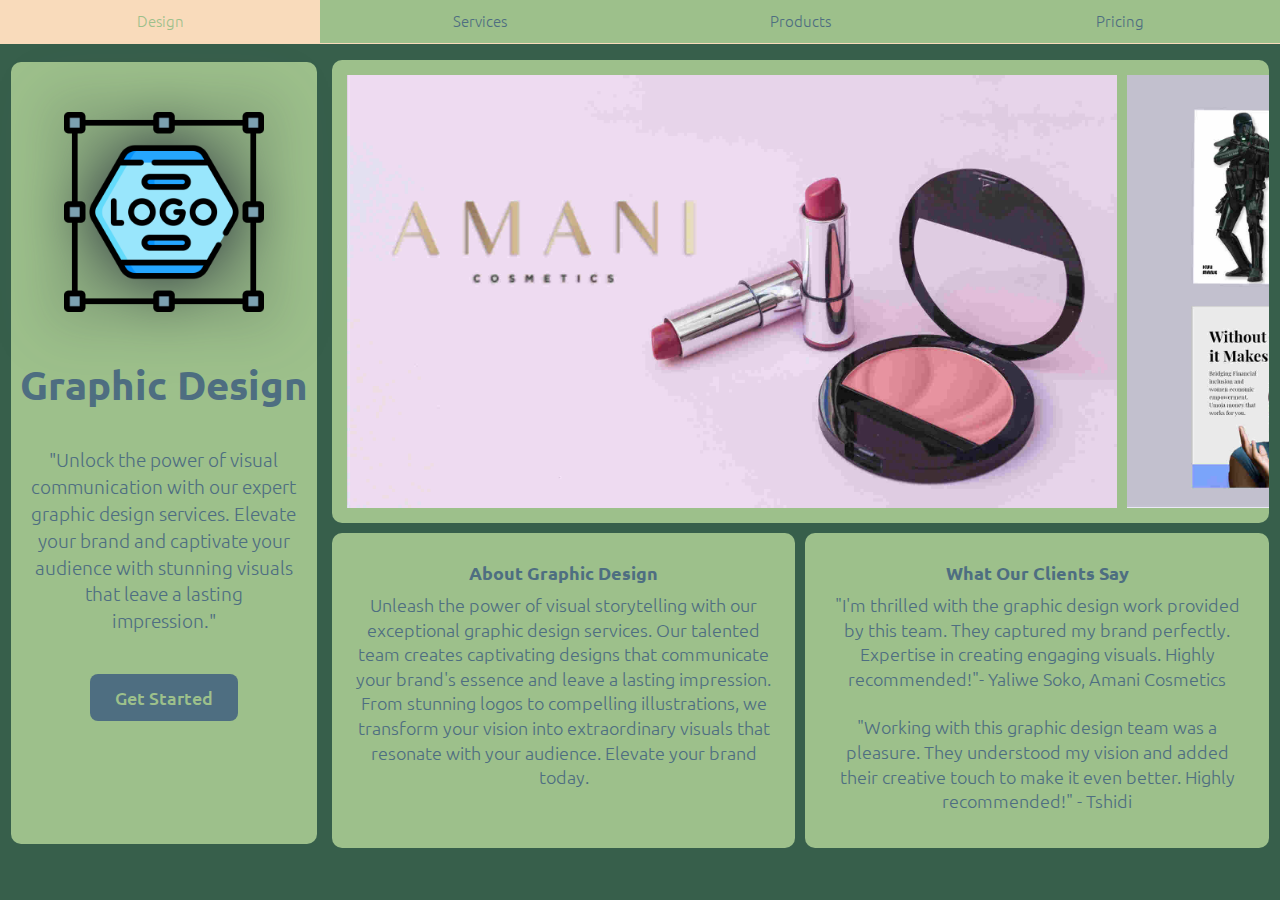
<file: design.html>
<!DOCTYPE html>
<html lang="en">

<head>
  <meta charset="UTF-8" />
  <link rel="icon" type="image/svg+xml" href="bwanji.png" />
  <meta name="viewport" content="width=device-width, initial-scale=1.0" />

  <title>Graphic Design | Bwanji Digital App</title>

  <!-- SEO details go here -->
  <meta name="description" content="Bwanji Digital">
  <meta name="author" content="Bwanji Digital">

  <!-- Social Media details go here -->
  <meta property="og:title" content="Graphic Design | Bwanji Digital">
  <meta property="og:type" content="website">
  <meta property="og:url" content="https://bwanji.digital">
  <meta property="og:description" content="Making digital tools accessible and easier to use for all">
  <meta property="og:image" content="bwanji.png">

  <!-- favicon details go here -->
  <link rel="icon" href="images\favicon.ico">
  <link rel="icon" href="images\favicon.ico" type="image/svg+xml">
  <link rel="apple-touch-icon" href="/apple-touch-icon.png">

  <!-- css style stylesheet links go here -->
  <link rel="stylesheet" href="main.css">

    <!-- fonts go here -->
    <link rel="preconnect" href="https://fonts.googleapis.com">
    <link rel="preconnect" href="https://fonts.gstatic.com" crossorigin>
    <link
      href="https://fonts.googleapis.com/css2?family=Inter:wght@100;200;300;400;500;600;700;800;900&family=Press+Start+2P&family=Ubuntu:ital,wght@0,300;0,400;0,500;0,700;1,300;1,400;1,500;1,700&display=swap"
      rel="stylesheet">

  <!-- icons cdn link go here -->
  <link rel='stylesheet' href='https://cdn-uicons.flaticon.com/uicons-regular-rounded/css/uicons-regular-rounded.css'>
  <link rel='stylesheet' href='https://cdn-uicons.flaticon.com/uicons-solid-rounded/css/uicons-solid-rounded.css'>

</head>

<body>
  <div id="app-2">
    <button class="tablink" onclick="openPage('Home', this, '#f9dbbb')" id="defaultOpen">Design</button>
    <button class="tablink" onclick="openPage('features', this, '#f9dbbb')" >Services</button>
    <button class="tablink" onclick="openPage('products', this, '#f9dbbb')">Products</button>
    <button class="tablink" onclick="openPage('subscriptions', this, '#f9dbbb')">Pricing</button>

    <div id="Home" class="tabcontent">

       <section id="product">
          <div class="product-wrapper">

      <!-- Item Placard -->
            <div class="product-name">

                <img src="images/icons/graphic-design.png" alt="coding">
                <h2>Graphic Design</h2>
                <h4>
                  "Unlock the power of visual communication with our expert graphic design services. Elevate your brand and captivate your audience with stunning visuals that leave a lasting impression."
                </h4>
                <a href="contact-form.html" class="button">Get Started</a>
            </div>

            <!-- Item Description -->
            <div class="product-description">
               <!-- Product Item Slide Portfolio -->       
                <div class="portfolio-slide">
                  <div class="slide-gallery">
                    <img src="images/portfolio/design/product.jpg" alt="Logo Design">
                    <img src="images/portfolio/design/social-media-2.jpg" alt="Indentity">
                    <img src="images/portfolio/design/logo.jpg" alt="Social Media">
                    <img src="images/portfolio/design/ux-design.jpg" alt="ux-design">
                  </div>
                </div>

                <!-- Product Item Info -->

                <div class="product-info">
                  <div class="item-info">
                    <h3>About Graphic Design</h3>
                    <p>
                      Unleash the power of visual storytelling with our exceptional graphic design services. Our talented team creates captivating designs that communicate your brand's essence and leave a lasting impression. From stunning logos to compelling illustrations, we transform your vision into extraordinary visuals that resonate with your audience. Elevate your brand today.
                    </p>
                  </div>

                  <!-- Product Item Other Info -->

                  <div class="other-info">
                    <h3>What Our Clients Say</h3>
                    <p>
                      <em>
                        "I'm thrilled with the graphic design work provided by this team. They captured my brand perfectly. Expertise in creating engaging visuals. Highly recommended!"- Yaliwe Soko, Amani Cosmetics
                      </em>
                    </p>
                    <br>
                    <p>
                      "Working with this graphic design team was a pleasure. They understood my vision and added their creative touch to make it even better. Highly recommended!" - Tshidi
                    </p>
                </div>
                </div> 
            </div>
          </div>
        </section>
    </div>
    <!-- Products Tab  -->
    <div id="features" class="tabcontent">

      <div class="product-features">

                <!-- card section -->
       

          <h2 class="features-heading">Design Services</h2>
          <h5 class="features-sub-heading">Elevate your brand with stunning and impactful design services.</h5>

          <div class="features-grid">
            <!-- card 1 -->

              <div class="features-card">
                <h4>Logo Design</h4>
                <p>
                  Creating unique and memorable logos that represent a brand's identity.
                </p>
              </div>
   
            <!-- card 2 -->
     
              <div class="features-card">
                <h4>Branding and Identity</h4>
                <p>
                  Developing a cohesive visual identity system, including brand guidelines, color palettes, and typography.
                </p>
              </div>

            <!-- card 3 -->
    
              <div class="features-card">
                <h4>Print Design</h4>
                <p>
                  Designing materials for print, such as brochures, flyers, business cards, posters, and packaging.
                </p>
              </div>
  
            <!-- card 4 -->
      
              <div class="features-card">
                <h4>Social Media Graphics</h4>
                <p>
                  Designing visual content for social media platforms, including posts, banners, and profile graphics.
                </p>
              </div>
  

             <!-- card 5 -->
       
              <div class="features-card">
                <h4>Packaging Design</h4>
                <p>
                  Designing attractive and functional packaging for products, considering branding and practicality.
                </p>
              </div>
      
            <!-- card 6 -->
        
              <div class="features-card">
                <h4>Poster Design</h4>
                <p>
                  Creating eye-catching posters for events, advertising campaigns, or artistic purposes.
                </p>
              </div>
        
            <!-- card 7 -->
        
              <div class="features-card">
                <h4>Business Stationery Design</h4>
                <p>
                  Designing business cards, letterheads, envelopes, and other stationery items.
                </p>
              </div>
       
            <!-- card 8 -->
        
              <div class="features-card">
                <h4>Exhibition and Display Design</h4>
                <p>
                  Creating engaging and impactful designs for trade shows, exhibitions, and displays.
                </p>
              </div>
           

          </div>


       
      </div>
    </div>

     <!-- Products Cards Section -->
     <div id="products" class="tabcontent ">

      <h2 class="product-heading">Bwanji Design Products</h2>
      <h5 class="product-sub-heading">Inspiring design products to unleash your creative potential and innovation.</h5>
      
      <div class="products-wrapper">

        <div class="product-cards">

          <!-- Web Design Product Card -->

          <div class="item__card">
            <img src="images/Identity Development.jpg" alt="">
            <h3>Identity Development</h3>
            <p>Create a strong and memorable brand identity</p>
            <p class="item__price">Features</p>
            <ul class="item__list">
              <li>Understand the client's business</li>
              <li>Define the brand's values</li>
              <li>Develop a brand personality.</li>
              <li>Create a visual identity</li>
              <li>Develop a messaging strategy</li> 
              <li>A strong visual identity</li>
              <li>Implement the brand identity across all touchpoints</li>
            </ul>
            <a href="contact-form.html" class="button">Get Started</a>
          </div>

           <!-- Digital Stationery Package -->

          <div class="item__card">
            <img src="images/digital-stationery.jpg" alt="">
            <h3>Digital Stationery Package</h3>
            <p>Visually engaging and interactive content</p>
            <p class="item__price">Features</p>
            <ul class="item__list">
              <li>Visually translate the Client's needs</li>
              <li>Review the client's branding</li>
              <li>Choose the right format</li>
              <li>Select the right images</li>
              <li>Write clear and concise text</li>
              <li>Design for mobile devices</li>
              <li>Test the digital stationery before delivery</li>
              <li>Provide the client with instructions on how to use the digital stationery</li>
            </ul>
            <a href="contact-form.html" class="button">Get Started</a>
          </div>

           <!-- Web Maintenance Product Card -->
           
          <div class="item__card">
            <img src="images/digital-display.jpg" alt="">
            <h3>Digital Display Package</h3>

            <p>Our team of experts will handle all the technical aspects, allowing you to focus on your core business.</p>

            <p class="item__price">Features</p>
         
            <ul class="item__list">
              <li>Regular Updates</li>
              <li>Security Monitoring</li>
              <li>Backup and Restoration</li>
              <li>Content Management</li>
              <li>Performance Optimization</li>
              <li>Bug Fixes</li>
              <li>Technical Support</li>
            </ul>
            <a href="contact-form.html" class="button">Get Started</a>
          </div>

          
        </div>
      </div>

    </div>

    <!-- Subscriptions Tab -->
    <div id="subscriptions" class="tabcontent">
      <h2 class="price-heading">Bwanji Design Pricing</h2>
      <!-- <h5 class="price-sub-heading">Plan for your project with customizable options. Our plans scale with you based on your needs.</h5> -->
      <div class="subscriptions-wrapper">

        <div class="columns">
          <ul class="price">
            <li class="header">Basic Design Package</li>
            <li class="grey">From $400</li>
            <li class="grey"><a href="contact-form.html" class="button">Start Now</a></li>
            <li>Logo Development. The logo is the cornerstone of any brand identity. </li>
            <li>Color Palette: A carefully selected color palette helps establish the brand's personality and visual style.</li>
            <li>Typography: Selecting specific fonts for headings, subheadings, and body text creates consistency across all communications.</li>
            <li>Business Cards: Business cards are a tangible representation of the brand and are often the first impression a potential customer or partner receives.</li>
            <li>Letterhead and Stationery: Customized letterheads and stationery with the brand logo and color scheme are essential for official correspondence and help reinforce brand identity.</li>
            <li>Social Media Graphics (3 platforms): Custom graphics for social media platforms ensure that the brand's identity is carried over to online presence and promotional materials.</li>  
            <li>Turnaround Time: 3-5 business days</li>      
          </ul>
        </div>


        <div class="columns">
          <ul class="price">
            <li class="header">Standard Design Package</li>
            <li class="grey">From $700</li>
            <li class="grey"><a href="contact-form.html" class="button">Start Now</a></li>
            <li>Logo Development. The logo is the cornerstone of any brand identity. </li>
            <li>Color Palette: A carefully selected color palette helps establish the brand's personality and visual style.</li>
            <li>Typography: Selecting specific fonts for headings, subheadings, and body text creates consistency across all communications.</li>
            <li>Business Cards: Business cards are a tangible representation of the brand and are often the first impression a potential customer or partner receives.</li>
            <li>Letterhead and Stationery: Customized letterheads and stationery with the brand logo and color scheme are essential for official correspondence and help reinforce brand identity.</li>
            <li>Social Media Graphics (5 platforms)</li> 
            <li>Website Banner or Header Design</li> 
            <li>Turnaround Time: 5-7 business days</li>      
          </ul>
            
          </ul>
        </div>

        <div class="columns">
          <ul class="price">
            <li class="header">Premier Design Package</li>
            <li class="grey">From $1000</li>
            <li class="grey"><a href="contact-form.html" class="button">Start Now</a></li>
            <li>Logo Development </li>
            <li>Color Palette</li>
            <li>Typography</li>
            <li>Business Cards</li>
            <li>Letterhead and Stationery</li>
            <li>Social Media Graphics (5 platforms)</li> 
            <li>Website Banner or Header Design</li> 
            <li>Brochure or Flyer Design (up to 2 pages)</li>
            <li>Custom Illustration or Infographic</li>
            <li>Turnaround Time: 7-10 business days</li> 
          </ul>
        </div>
      </div>

    </div>


    <footer>
      <!-- Bottom Header -->

      <div class="bottom-header menu">
        <a href="index.html" class="active">
          <i class="fi fi-rr-home"></i>
          <h4>Home</h4>
        </a>
        <a href="coding.html">
          <i class="fi fi-rr-display-code"></i>
          <h4>Web Dev</h4>
        </a>
        <a href="design.html">
          <i class="fi fi-rr-pencil-paintbrush"></i>
          <!-- <img src="images/icons/graphic-design.png" alt="Graphic Design" /> -->
          <h4>Graphic Design</h4>
        </a>
        <a href="content.html">
          <i class="fi fi-rr-layout-fluid"></i>
          <!-- <img src="images/icons/icm.png" alt="Content Creation" /> -->
          <h4>Content</h4>
        </a>
        <a href="media.html">
          <i class="fi fi-rr-photo-video"></i>
          <!-- <img src="images/icons/Media_content-creator.png" alt="Media Services" /> -->
          <h4>Media</h4>
        </a>
        <a href="menu.html">
          <i class="fi fi-sr-menu-burger"></i>
          <!-- <img src="images/icons/menu.png" alt="More" /> -->
          <h4>More</h4>
        </a>
      </div>
    </footer>
    <script src="main.js"></script>
</body>

</html>
</file>
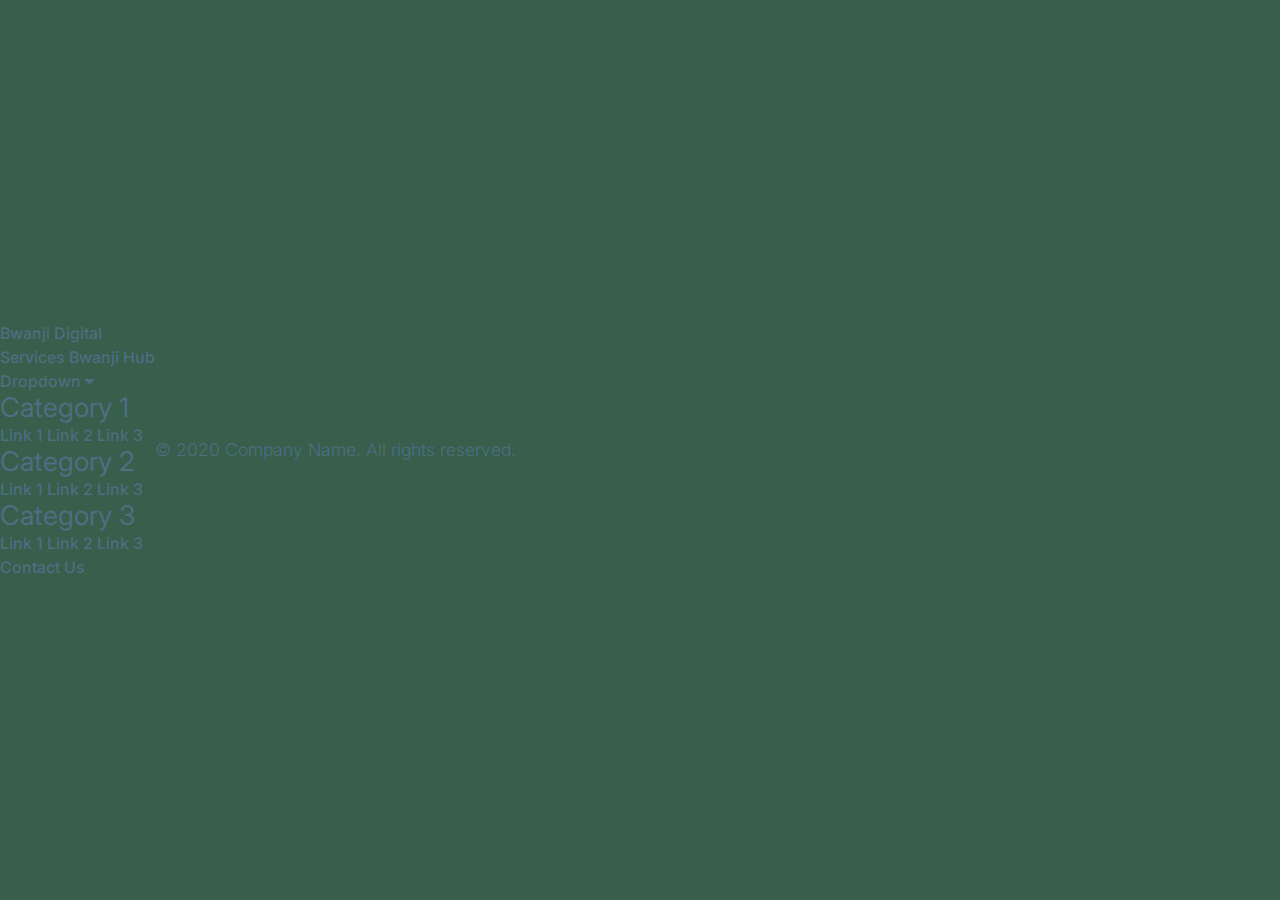
<file: generic-page.html>
<!DOCTYPE html>
<html lang="en">

<head>
  <meta charset="UTF-8" />
  <link rel="icon" type="image/svg+xml" href="/bwanji.png" />
  <meta name="viewport" content="width=device-width, initial-scale=1.0" />

  <title>Generic Page| Bwanji Digital</title>

  <!-- SEO details go here -->
  <meta name="description" content="Bwanji Digital">
  <meta name="author" content="Bwanji Digital">

  <!-- Social Media details go here -->
  <meta property="og:title" content="Blog | Bwanji Digital">
  <meta property="og:type" content="website">
  <meta property="og:url" content="https://bwanji.digital">
  <meta property="og:description" content="Making digital tools accessible and easier to use for all">
  <meta property="og:image" content="bwanji.png">

  <!-- favicon details go here -->
  <link rel="icon" href="images\favicon.ico">
  <link rel="icon" href="images\favicon.ico" type="image/svg+xml">
  <link rel="apple-touch-icon" href="/apple-touch-icon.png">

  <!-- css style stylesheet links go here -->
  <link rel="stylesheet" href="style.css">

  <!-- fonts go here -->
  <link rel="preconnect" href="https://fonts.googleapis.com">
  <link rel="preconnect" href="https://fonts.gstatic.com" crossorigin>
  <link
    href="https://fonts.googleapis.com/css2?family=Inter:wght@100;200;300;400;500;600;700;800;900&family=Press+Start+2P&family=Ubuntu:ital,wght@0,300;0,400;0,500;0,700;1,300;1,400;1,500;1,700&display=swap"
    rel="stylesheet">

     <!-- Social Media Icons -->
  <link rel="stylesheet" href="https://cdnjs.cloudflare.com/ajax/libs/font-awesome/4.7.0/css/font-awesome.min.css" />

  <!-- icons cdn link go here -->
  <link rel='stylesheet' href='https://cdn-uicons.flaticon.com/uicons-regular-rounded/css/uicons-regular-rounded.css'>
  <link rel='stylesheet' href='https://cdn-uicons.flaticon.com/uicons-solid-rounded/css/uicons-solid-rounded.css'>

</head>

<body>

  <header>
    <div class="nav container--narrow">

      <div class="site-logo"><a href="index.html">Bwanji Digital</a></div>
      <div class="nav-list container--narrow">
        <a href="services.html">Services</a>
        <a href="">Bwanji Hub</a>

        <div class="dropdown">
          <a class="dropbtn">Dropdown
            <i class="fa fa-caret-down"></i>
          </a>
          <div class="dropdown-content">
            <!-- <div class="header">
              <h2>Mega Menu</h2>
            </div> -->
            <div class="row">
              <div class="column">
                <h3>Category 1</h3>
                <a href="#">Link 1</a>
                <a href="#">Link 2</a>
                <a href="#">Link 3</a>
              </div>
              <div class="column">
                <h3>Category 2</h3>
                <a href="#">Link 1</a>
                <a href="#">Link 2</a>
                <a href="#">Link 3</a>
              </div>
              <div class="column">
                <h3>Category 3</h3>
                <a href="#">Link 1</a>
                <a href="#">Link 2</a>
                <a href="#">Link 3</a>
              </div>
            </div>
          </div>
        </div>

        <a href="">Contact Us</a>
      </div>

  </header>
  <main>

  </main>

  <!-- footer goes here -->

  <footer>
    <p>© 2020 Company Name. All rights reserved.</p>
  </footer>

  <!-- javascript goes here -->



</body>

</html>
</file>
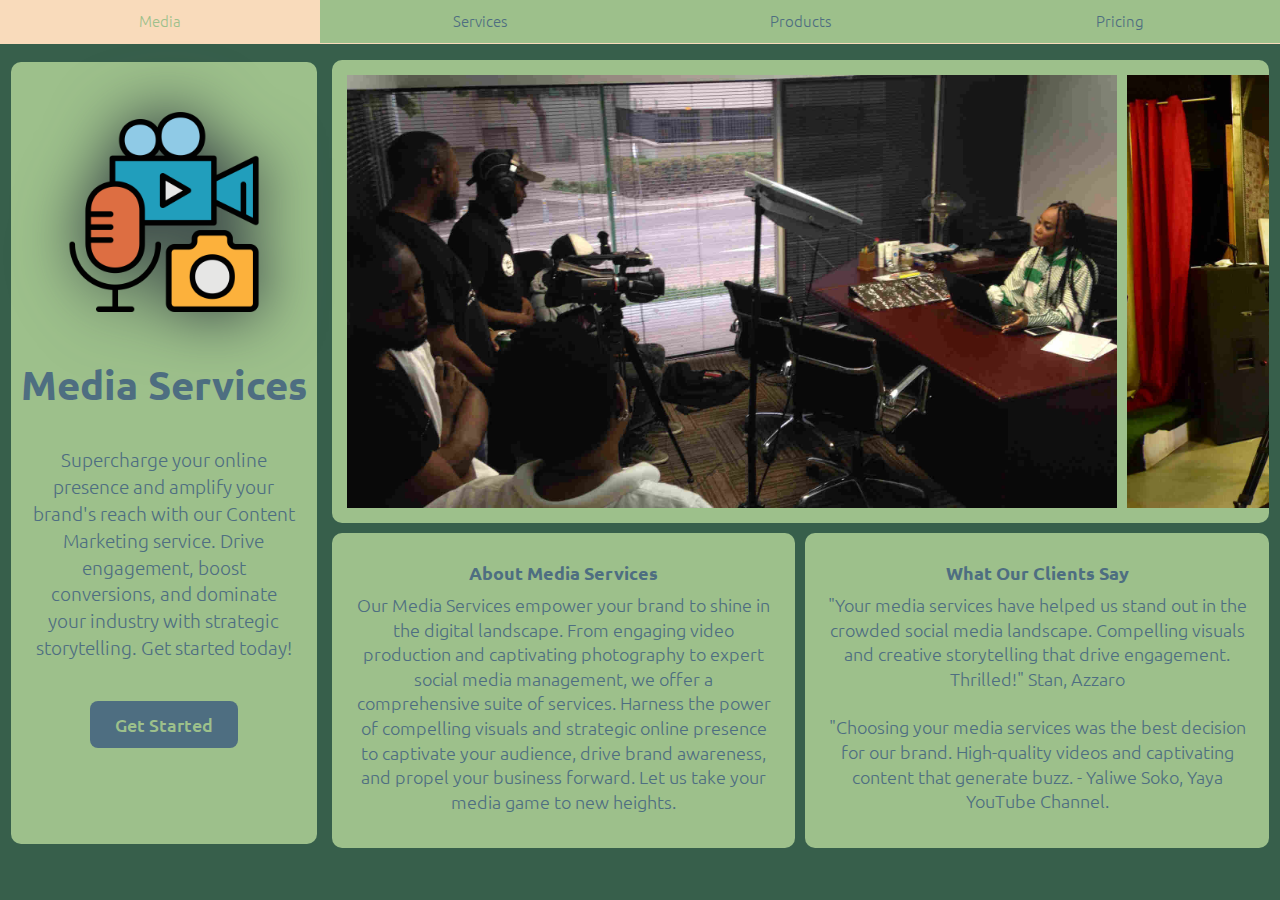
<file: media.html>
<!DOCTYPE html>
<html lang="en">

<head>
  <meta charset="UTF-8" />
  <link rel="icon" type="image/svg+xml" href="bwanji.png" />
  <meta name="viewport" content="width=device-width, initial-scale=1.0" />

  <title>Media Services | Bwanji Digital App</title>

  <!-- SEO details go here -->
  <meta name="description" content="Bwanji Digital">
  <meta name="author" content="Bwanji Digital">

  <!-- Social Media details go here -->
  <meta property="og:title" content="Media Services | Bwanji Digital">
  <meta property="og:type" content="website">
  <meta property="og:url" content="https://bwanji.digital">
  <meta property="og:description" content="Making digital tools accessible and easier to use for all">
  <meta property="og:image" content="bwanji.png">

  <!-- favicon details go here -->
  <link rel="icon" href="images\favicon.ico">
  <link rel="icon" href="images\favicon.ico" type="image/svg+xml">
  <link rel="apple-touch-icon" href="/apple-touch-icon.png">

  <!-- css style stylesheet links go here -->
  <link rel="stylesheet" href="main.css">

    <!-- fonts go here -->
    <link rel="preconnect" href="https://fonts.googleapis.com">
    <link rel="preconnect" href="https://fonts.gstatic.com" crossorigin>
    <link
      href="https://fonts.googleapis.com/css2?family=Inter:wght@100;200;300;400;500;600;700;800;900&family=Press+Start+2P&family=Ubuntu:ital,wght@0,300;0,400;0,500;0,700;1,300;1,400;1,500;1,700&display=swap"
      rel="stylesheet">

  <!-- icons cdn link go here -->
  <link rel='stylesheet' href='https://cdn-uicons.flaticon.com/uicons-regular-rounded/css/uicons-regular-rounded.css'>
  <link rel='stylesheet' href='https://cdn-uicons.flaticon.com/uicons-solid-rounded/css/uicons-solid-rounded.css'>

</head>

<body>
  <div id="app-2">
    <button class="tablink" onclick="openPage('Home', this, '#f9dbbb')" id="defaultOpen">Media</button>
    <button class="tablink" onclick="openPage('features', this, '#f9dbbb')">Services</button>
    <button class="tablink" onclick="openPage('products', this, '#f9dbbb')">Products</button>
    <button class="tablink" onclick="openPage('subscriptions', this, '#f9dbbb')">Pricing</button>

    <div id="Home" class="tabcontent">

      <!-- Product Item Section -->
      <main>
        <section id="product">
          <div class="product-wrapper">

            <!-- Item Placard -->
            <div class="product-name">

              <img src="images/icons/Media_content-creator.png" alt="coding">
              <h2>Media Services</h2>
              <h4>
                Supercharge your online presence and amplify your brand's reach with our Content Marketing service.
                Drive engagement, boost conversions, and dominate your industry with strategic storytelling. Get started
                today!
              </h4>
              <a href="contact-form.html" class="button">Get Started</a>
            </div>

            <!-- Item Description -->
            <div class="product-description">
              <!-- Product Item Slide Portfolio -->
              <div class="portfolio-slide">
                <div class="slide-gallery">
                  <img src="images/portfolio/media-services/videography.jpg" alt="videography Services">
                  <img src="images/portfolio/media-services/media-relations-1.jpg" alt="Media Relations">
                  <img src="images/portfolio/media-services/pr.jpg" alt="PR & Events">
                  <img src="images/portfolio/media-services/media-relations.jpg" alt="Media Relations">
                </div>
              </div>

              <!-- Product Item Info -->

              <div class="product-info">
                <div class="item-info">
                  <h3>About Media Services</h3>
                  <p>
                    Our Media Services empower your brand to shine in the digital landscape. From engaging video
                    production and captivating photography to expert social media management, we offer a comprehensive
                    suite of services. Harness the power of compelling visuals and strategic online presence to
                    captivate your audience, drive brand awareness, and propel your business forward. Let us take your
                    media game to new heights.
                  </p>
                </div>

                <!-- Product Item Other Info -->

                <div class="other-info">
                  <h3>What Our Clients Say</h3>
                  <p>
                    <em>
                      "Your media services have helped us stand out in the crowded social media landscape. Compelling
                      visuals and creative storytelling that drive engagement. Thrilled!" Stan, Azzaro
                    </em>
                  </p>
                  <br>
                  <p>
                    "Choosing your media services was the best decision for our brand. High-quality videos and
                    captivating content that generate buzz. - Yaliwe Soko, Yaya YouTube Channel.
                  </p>
                </div>
              </div>
            </div>
          </div>
        </section>
    </div>
    <!-- Products Tab  -->
    <div id="features" class="tabcontent">

      <div class="product-features">


        <!-- card section -->

          <h2 class="features-heading">Bwanji Media Services</h2>
          <h5 class="features-sub-heading">Transformative media services that captivate, inspire, and leave lasting
            impressions.</h5>

          <div class="features-grid">
            <!-- card 1 -->

              <div class="features-card">
                <h4>Media Strategy</h4>
                <p>
                  We develop tailored media strategies that align with your goals and objectives. Whether you aim to
                  increase brand visibility, launch a new product, or manage a crisis, we create a roadmap to
                  effectively engage with the media.
                </p>
              </div>
   
            <!-- card 2 -->

              <div class="features-card">
                <h4>Press Release Writing and Distribution</h4>
                <p>
                  Our skilled writers craft compelling press releases that capture attention and convey your key
                  messages. We have established relationships with media outlets and use targeted distribution channels
                  to ensure maximum coverage and reach.
                </p>
              </div>

            <!-- card 3 -->
    
              <div class="features-card">
                <h4>Media Outreach</h4>
                <p>
                  We proactively engage with journalists, editors, and influencers to generate media interest in your
                  organization. Our team pitches stories, coordinates interviews, and secures media placements to
                  increase your media exposure.
                </p>
              </div>

            <!-- card 4 -->
        
              <div class="features-card">
                <h4>Media Monitoring and Analysis</h4>
                <p>
                  We monitor media coverage to keep track of your organization's mentions and public perception. Our
                  analysis provides valuable insights into media trends, sentiment analysis, and the effectiveness of
                  your media relations efforts.
                </p>
              </div>
   

                 <!-- card 5 -->
         
                  <div class="features-card">
                    <h4>Relationship Building:</h4>
                    <p>
                      We foster long-term relationships with media professionals to cultivate a positive rapport. By
                      understanding their needs and interests, we can position your organization as a valuable source of
                      information, resulting in increased media coverage and positive exposure.
                    </p>
                  </div>
   
                <!-- card 6 -->
       
                  <div class="features-card">
                    <h4>Video Production</h4>
                    <p>
                      Our talented team of videographers, directors, and editors can bring your vision to life. From concept
                      development to shooting and post-production, we handle every aspect of video production, ensuring
                      high-quality and engaging content.
                    </p>
                  </div>
                              <!-- card 7 -->
           
                  <div class="features-card">
                    <h4>Photography</h4>
                    <p>
                      Our skilled photographers have an eye for capturing the perfect shot. Whether it's a corporate event,
                      product shoot, or portrait session, we deliver stunning visuals that make an impact.
                    </p>
                  </div>
           
                <!-- card 8 -->
           
                  <div class="features-card">
                    <h4>Social Media Management</h4>
                    <p>
                      We develop customized strategies, curate engaging content, and interact with your audience to increase
                      brand awareness and drive meaningful engagement.
                    </p>
                  </div>
          </div>
   
      </div>
    </div>

    <!-- Products Cards Section -->
    <div id="products" class="tabcontent ">

      <h2 class="product-heading">Bwanji Media Products</h2>
      <h5 class="product-sub-heading">"Find the perfect media product for your needs"</h5>

      <div class="products-wrapper">

        <div class="product-cards">

          <!-- Press Release Writing and Distribution Service Product Card -->

          <div class="item__card">
            <img src="images/press-release.jpg" alt="Press Release Writing and Distribution">
            <h3>Press Release Writing and Distribution Service</h3>
            <p>Introducing our Press Release Writing and Distribution Service - Unleash the Power of Newsworthy Stories!
            </p>
            <p class="item__price">In The Box:</p>
            <ul class="item__list">
              <li>Captivating Storytelling</li>
              <li>Strategic Positioning</li>
              <li>Wide Media Distribution</li>
              <li>Search Engine Visibility</li>
              <li>Timely and Professional</li>
              <li>Performance Tracking</li>
              <li>Tailored to Your Audience</li>
            </ul>
            <a href="contact-form.html" class="button">Get Started Now</a>
          </div>

          <!-- Online Media Relations Product Card -->

          <div class="item__card">
            <img src="images/media-relations.jpg" alt="Online Media Relations">
            <h3>Online Media Relations</h3>
            <p>Forge powerful connections, gain media coverage, and amplify your brand with Online Media For You:</p>
            <p class="item__price">What We Do For You:</p>
            <ul class="item__list">
              <li>Influencer Engagement</li>
              <li>Timely Outreach</li>
              <li>Targeted Media Lists</li>
              <li>Social Media Amplification</li>
              <li>Reputation Monitoring</li>
              <li>Crisis Management</li>
              <li>Data-Driven Success</li>
            </ul>
            <a href="contact-form.html" class="button">Get Started Now</a>
          </div>

          <!-- Thought Leader Program Product Card -->

          <div class="item__card">
            <img src="images/thought-leadership.jpg" alt="Thought Leader Program">
            <h3>Thought Leader Program</h3>

            <p>Introducing our Thought Leader Program - Empowering You to Lead the Conversation!</p>

            <p class="item__price">What You'll Get</p>

            <ul class="item__list">
              <li>Elevate Your Influence</li>
              <li>Strategic Media Placement</li>
              <li>Targeted Speaking Engagements</li>
              <li>Influencer Networking</li>
              <li>Online Reputation Management</li>
              <li>Continuous Growth</li>
              <li>Data-Backed Results</li>
            </ul>
            <a href="contact-form.html" class="button">Get Started</a>
          </div>


          <!-- Social Media Monitoring and Engagement Product Card -->

          <div class="item__card">
            <img src="images/social-media-monitoring.jpg" alt="Social Media Monitoring">
            <h3>Social Media Monitoring and Engagement</h3>

            <p>Elevate your influence, lead conversations, and inspire change with our Thought Leader Program.</p>

            <p class="item__price">Winning Ingredients:</p>

            <ul class="item__list">
              <li>Real-Time Insights</li>
              <li>Monitor Your Brand</li>
              <li>Competitor Analysis</li>
              <li>Customized Alerts</li>
              <li>Engage Your Audience</li>
              <li>Data-Driven Decisions</li>
              <li>User-Friendly Interface</li>
            </ul>
            <a href="contact-form.html" class="button">Get Started Now</a>
          </div>

        </div>
      </div>

    </div>

    <!-- Subscriptions Tab -->
    <div id="subscriptions" class="tabcontent">
      <h2 class="price-heading">Bwanji Media Services Pricing</h2>
      <h5 class="price-sub-heading">Affordable media services packages for maximum impact. Elevate your brand with our
        competitive pricing.</h5>
      <div class="subscriptions-wrapper">

        <div class="columns">
          <ul class="price">
            <li class="header">Basic Media Services Package</li>
            <li class="grey">From $1000</li>
            <li class="grey"><a href="contact-form.html" class="button">Start Now</a></li>
            <li>Scalable pricing that can grow with your business.</li>
            <li>Online Media Monitoring</li>
            <li>Press Release Writing and Distribution (1 per month)</li>
            <li>Social Media Monitoring and Engagement (2 platforms)</li>
            <li>Online Reputation Management (basic)</li>
            <li>Monthly Analytics Report: Included</li>
            <li>Turnaround Time: 1-2 weeks for press releases</li>
          </ul>
        </div>


        <div class="columns">
          <ul class="price">
            <li class="header">Standard Media Services Package</li>
            <li class="grey">From $1800</li>
            <li class="grey"><a href="contact-form.html" class="button">Start Now</a></li>
            <li>Media services pricing based on your needs.</li>
            <li>Online Media Monitoring</li>
            <li>Press Release Writing and Distribution (2 per month)</li>
            <li>Social Media Monitoring and Engagement (3 platforms)</li>
            <li>Online Reputation Management (moderate)</li>
            <li>Influencer Outreach (2 campaigns per month)</li>
            <li>Monthly Analytics Report: Included</li>
            <li>Turnaround Time: 1-2 weeks for press releases</li>

          </ul>
        </div>

        <div class="columns">
          <ul class="price">
            <li class="header">Premium Package</li>
            <li class="grey">Contact Us</li>
            <li class="grey"><a href="contact-form.html" class="button">Start Now</a></li>
            <li>Pricing that fits your budget</li>
            <li>Online Media Monitoring</li>
            <li>Press Release Writing and Distribution (4 per month)</li>
            <li>Social Media Monitoring and Engagement (4 platforms)</li>
            <li>Online Reputation Management (comprehensive)</li>
            <li>Influencer Outreach (4 campaigns per month)</li>
            <li>Crisis Management</li>
            <li>Monthly Analytics Report: Included</li>
            <li>Turnaround Time: 1 weeks for press releases</li>
          </ul>
        </div>
      </div>

    </div>

    <footer>
      <!-- Bottom Header -->

      <div class="bottom-header menu">
        <a href="index.html" class="active">
          <i class="fi fi-rr-home"></i>
          <h4>Home</h4>
        </a>
        <a href="coding.html">
          <i class="fi fi-rr-display-code"></i>
          <h4>Web Dev</h4>
        </a>
        <a href="design.html">
          <i class="fi fi-rr-pencil-paintbrush"></i>
          <!-- <img src="images/icons/graphic-design.png" alt="Graphic Design" /> -->
          <h4>Graphic Design</h4>
        </a>
        <a href="content.html">
          <i class="fi fi-rr-layout-fluid"></i>
          <!-- <img src="images/icons/icm.png" alt="Content Creation" /> -->
          <h4>Content</h4>
        </a>
        <a href="media.html">
          <i class="fi fi-rr-photo-video"></i>
          <!-- <img src="images/icons/Media_content-creator.png" alt="Media Services" /> -->
          <h4>Media</h4>
        </a>
        <a href="menu.html">
          <i class="fi fi-sr-menu-burger"></i>
          <!-- <img src="images/icons/menu.png" alt="More" /> -->
          <h4>More</h4>
        </a>
      </div>
    </footer>
    <script src="main.js"></script>
  </div>
</body>

</html>
</file>
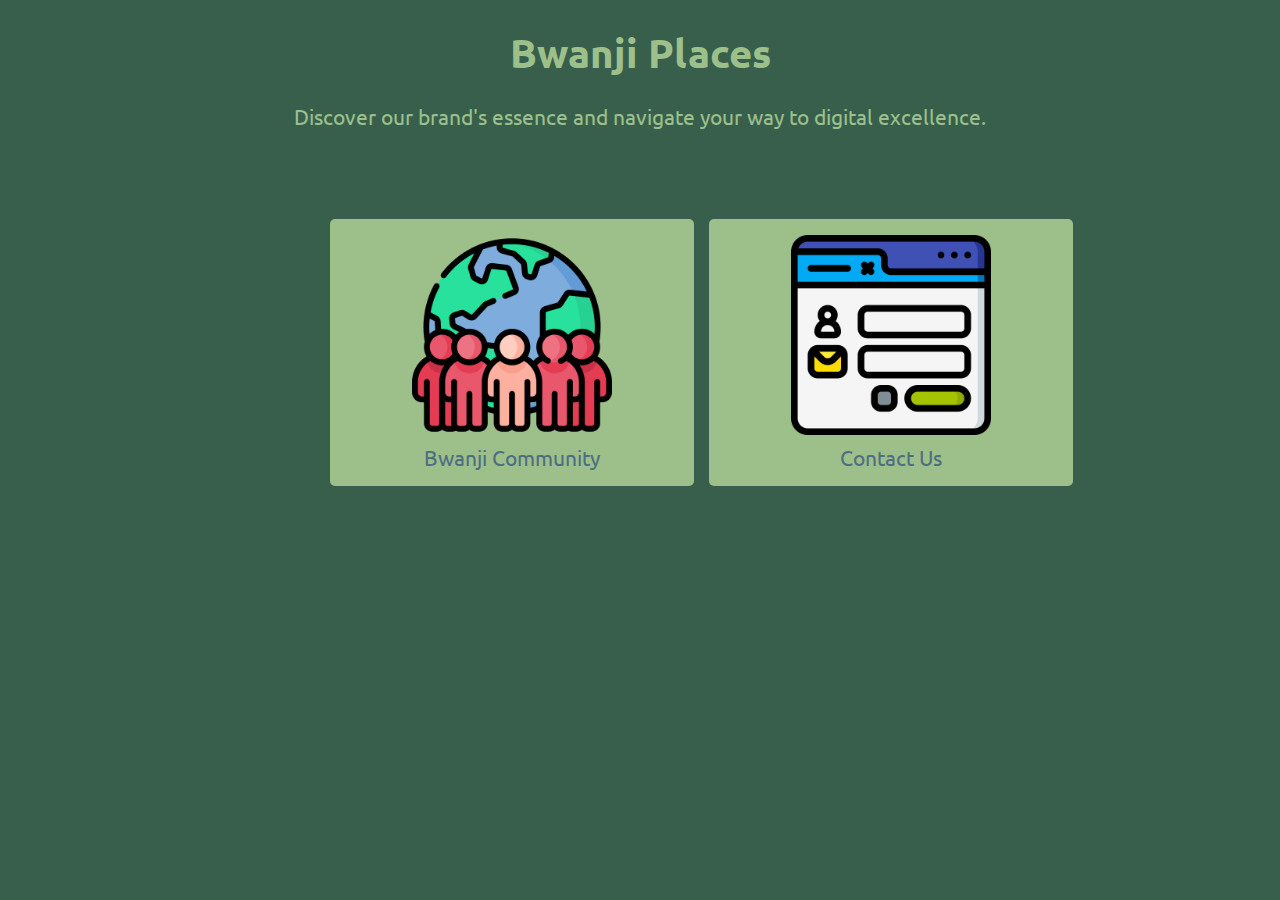
<file: menu.html>
<!DOCTYPE html>
<html lang="en">

<head>
  <meta charset="UTF-8" />
  <link rel="icon" type="image/svg+xml" href="bwanji.png" />
  <meta name="viewport" content="width=device-width, initial-scale=1.0" />

  <title>More Menu | Bwanji Digital</title>

  <!-- SEO details go here -->
  <meta name="description" content="Bwanji Digital" />
  <meta name="author" content="Bwanji Digital" />

  <!-- Social Media details go here -->
  <meta property="og:title" content="Home | Bwanji Digital" />
  <meta property="og:type" content="website" />
  <meta property="og:url" content="https://bwanji.digital" />
  <meta property="og:description" content="Making digital tools accessible and easier to use for all" />
  <meta property="og:image" content="bwanji.png" />

  <!-- favicon details go here -->
  <link rel="icon" href="images\favicon.ico" />
  <link rel="icon" href="images\favicon.ico" type="image/svg+xml" />
  <link rel="apple-touch-icon" href="/apple-touch-icon.png" />

  <!-- css style stylesheet links go here -->
  <link rel="stylesheet" href="main.css" />

    <!-- fonts go here -->
    <link rel="preconnect" href="https://fonts.googleapis.com">
    <link rel="preconnect" href="https://fonts.gstatic.com" crossorigin>
    <link
      href="https://fonts.googleapis.com/css2?family=Inter:wght@100;200;300;400;500;600;700;800;900&family=Press+Start+2P&family=Ubuntu:ital,wght@0,300;0,400;0,500;0,700;1,300;1,400;1,500;1,700&display=swap"
      rel="stylesheet">
      
  <!-- Social Media Icons -->
  <link rel="stylesheet" href="https://cdnjs.cloudflare.com/ajax/libs/font-awesome/4.7.0/css/font-awesome.min.css" />

  <!-- icons cdn link go here -->
  <link rel='stylesheet' href='https://cdn-uicons.flaticon.com/uicons-regular-rounded/css/uicons-regular-rounded.css'>
  <link rel='stylesheet' href='https://cdn-uicons.flaticon.com/uicons-solid-rounded/css/uicons-solid-rounded.css'>

</head>

<body>
  <div id="app">
    <header>
      <div class="upper-bar">
        <img src="images/logos/bwanji-logo-horizontal-grey.png" alt="Logo" />

      </div>
    </header>
    <!-- Product Item Section -->
    <main>

      <!-- card section -->
      <h2 class="menu-heading">Bwanji Places</h2>
      <h4 class="menu-sub-heading">
        Discover our brand's essence and navigate your way to digital excellence.
      </h4>

      <div class="row">
        <!-- card 1 -->


        <!-- <div class="card">
          <a href="blog.html">
            <img src="images/menu/bwanji-blog.png" alt="">
            <h4>Blog</h4>
          </a>
        </div> -->

        <!-- card 2 -->

        <!-- <div class="card">
          <a href="#">
            <img src="images/menu/bwanji-hub.png" alt="">
            <h4>Bwanji Hub</h4>
          </a>

        </div> -->

        <!-- card 3 -->

        <div class="card">
          <a href="#">
            <img src="images/menu/bwanji-community.png" alt="">
            <h4>Bwanji Community</h4>
          </a>

        </div>


        <!-- card 4 -->


        <!-- <div class="card">
          <a href="#">
            <img src="images/menu/bwanji-resources.png" alt="">
            <h4>Resources</h4>
          </a>
        </div> -->



        <!-- card 5 -->

        <div class="card">
          <a href="contact-form.html">
            <img src="images/menu/contact-us.png" alt="">
            <h4>Contact Us</h4>
          </a>
        </div>


        <!-- card 6 -->

        <!-- <div class="card">
          <a href="#">
            <img src="images/menu/bwanji-about.png" alt="">
            <h4>About Bwanji</h4>
          </a>
        </div> -->

      </div>


  </div>
  </div>
  </main>
  <footer>
    <!-- Bottom Header -->

    <div class="bottom-header menu">
      <a href="index.html" class="active">
        <i class="fi fi-rr-home"></i>
        <h4>Home</h4>
      </a>
      <a href="coding.html">
        <i class="fi fi-rr-display-code"></i>
        <h4>Coding</h4>
      </a>
      <a href="design.html">
        <i class="fi fi-rr-pencil-paintbrush"></i>
        <!-- <img src="images/icons/graphic-design.png" alt="Graphic Design" /> -->
        <h4>Design</h4>
      </a>
      <a href="content.html">
        <i class="fi fi-rr-layout-fluid"></i>
        <!-- <img src="images/icons/icm.png" alt="Content Creation" /> -->
        <h4>Content</h4>
      </a>
      <a href="media.html">
        <i class="fi fi-rr-photo-video"></i>
        <!-- <img src="images/icons/Media_content-creator.png" alt="Media Services" /> -->
        <h4>Media</h4>
      </a>
      <a href="menu.html">
        <i class="fi fi-sr-menu-burger"></i>
        <!-- <img src="images/icons/menu.png" alt="More" /> -->
        <h4>More</h4>
      </a>
    </div>
  </footer>
  </div>
</body>

</html>
</file>
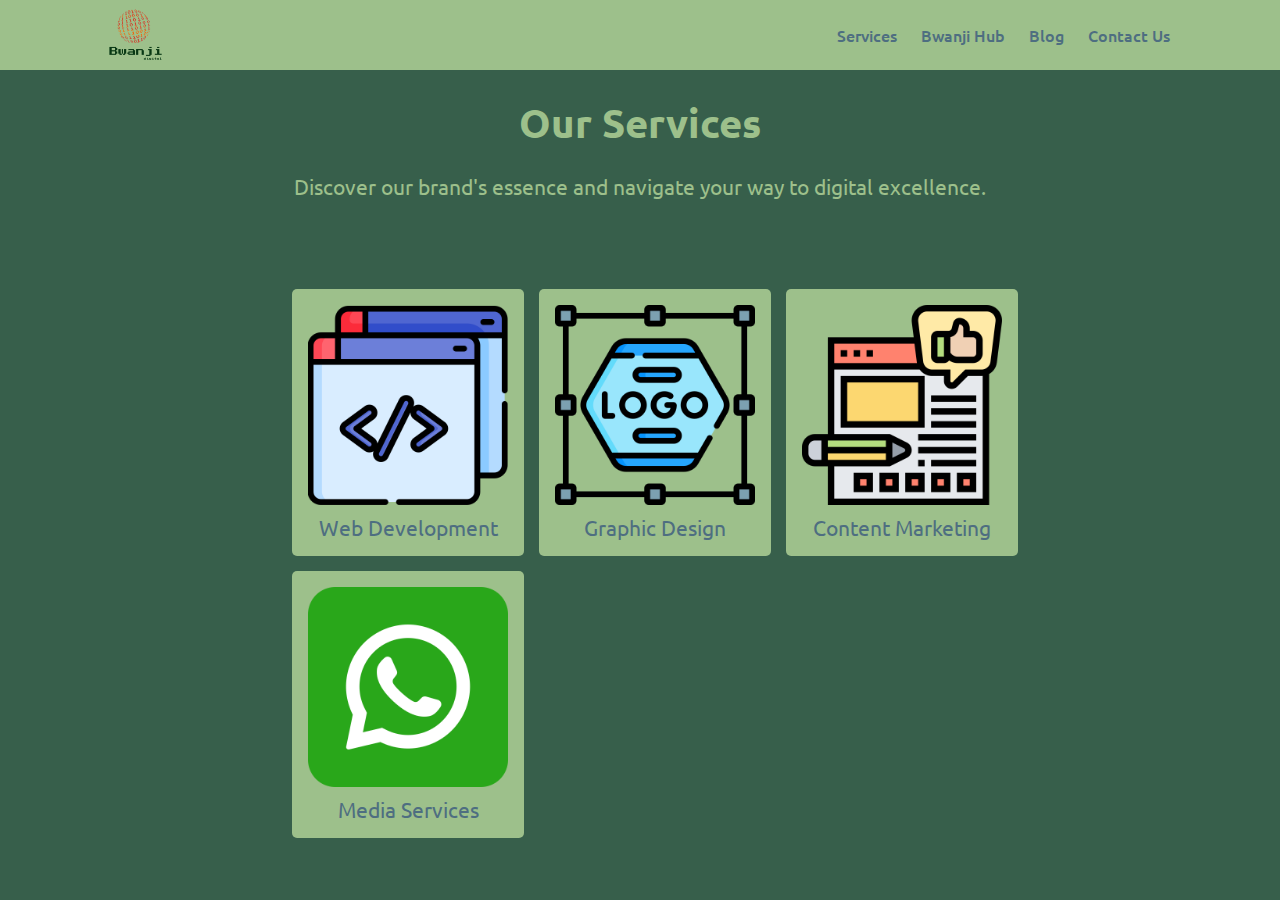
<file: services.html>
<!DOCTYPE html>
<html lang="en">

<head>
  <meta charset="UTF-8" />
  <link rel="icon" type="image/svg+xml" href="bwanji.png" />
  <meta name="viewport" content="width=device-width, initial-scale=1.0" />

  <title>More Menu | Bwanji Digital</title>

  <!-- SEO details go here -->
  <meta name="description" content="Bwanji Digital" />
  <meta name="author" content="Bwanji Digital" />

  <!-- Social Media details go here -->
  <meta property="og:title" content="Home | Bwanji Digital" />
  <meta property="og:type" content="website" />
  <meta property="og:url" content="https://bwanji.digital" />
  <meta property="og:description" content="Making digital tools accessible and easier to use for all" />
  <meta property="og:image" content="bwanji.png" />

  <!-- favicon details go here -->
  <link rel="icon" href="images\favicon.ico" />
  <link rel="icon" href="images\favicon.ico" type="image/svg+xml" />
  <link rel="apple-touch-icon" href="/apple-touch-icon.png" />

  <!-- css style stylesheet links go here -->
  <link rel="stylesheet" href="main.css" />

    <!-- fonts go here -->
    <link rel="preconnect" href="https://fonts.googleapis.com">
    <link rel="preconnect" href="https://fonts.gstatic.com" crossorigin>
    <link
      href="https://fonts.googleapis.com/css2?family=Inter:wght@100;200;300;400;500;600;700;800;900&family=Press+Start+2P&family=Ubuntu:ital,wght@0,300;0,400;0,500;0,700;1,300;1,400;1,500;1,700&display=swap"
      rel="stylesheet">
      
  <!-- Social Media Icons -->
  <link rel="stylesheet" href="https://cdnjs.cloudflare.com/ajax/libs/font-awesome/4.7.0/css/font-awesome.min.css" />

  <!-- icons cdn link go here -->
  <link rel='stylesheet' href='https://cdn-uicons.flaticon.com/uicons-regular-rounded/css/uicons-regular-rounded.css'>
  <link rel='stylesheet' href='https://cdn-uicons.flaticon.com/uicons-solid-rounded/css/uicons-solid-rounded.css'>

</head>

<body>
  <div id="app">

    <!-- Upper Nav -->

    <header>
      <!-- Mobile Nav -->
      <div class="upper-bar">
        <img src="images/logos/bwanji-logo-horizontal-grey.png" alt="Logo" />
      </div>

      <!-- Desktop Nav -->
      <div class="nav body-width">

        <div class="site-logo"><a href="index.html"><img src="bwanji.png" alt="Site Logo"></a></div>
        <div class="nav-list">
          <a href="services.html">Services</a>
          <a href="">Bwanji Hub</a>
          <a href="blog.html">Blog</a>
          <a href="">Contact Us</a>
        </div>
      
      </div>
    </header>
    <!-- Product Item Section -->
    <main class="body-width">

      <!-- card section -->
      <h2 class="menu-heading">Our Services</h2>
      <h4 class="menu-sub-heading">
        Discover our brand's essence and navigate your way to digital excellence.
      </h4>

      <div class="row community-container">
        
        <!-- card 1 -->

        <div class="card">
          <a href="coding.html">
            <img src="images/icons/coding.png" alt="">
            <h4>Web Development</h4>
          </a>
        </div>

        <!-- card 2 -->

        <div class="card">
          <a href="design.html">
            <img src="images/icons/graphic-design.png" alt="">
            <h4>Graphic Design</h4>
          </a>

        </div>

        <!-- card 3 -->

        <div class="card">
          <a href="content.html">
            <img src="images/icons/icm.png" alt="">
            <h4>Content Marketing</h4>
          </a>

        </div>

         <!-- card 4 -->

         <div class="card">
          <a href="https://chat.whatsapp.com/J3pNiIuomblEzFxUO4eKG9">
            <img src="images/social-media/whatsapp.png" alt="">
            <h4>Media Services</h4>
          </a>

        </div>

      </div>


  </div>
  </div>
  </main>
  <footer>
    <!-- Bottom Header -->

    <div class="bottom-header menu">
      <a href="index.html" class="active">
        <i class="fi fi-rr-home"></i>
        <h4>Home</h4>
      </a>
      <a href="coding.html">
        <i class="fi fi-rr-display-code"></i>
        <h4>Coding</h4>
      </a>
      <a href="design.html">
        <i class="fi fi-rr-pencil-paintbrush"></i>
        <!-- <img src="images/icons/graphic-design.png" alt="Graphic Design" /> -->
        <h4>Design</h4>
      </a>
      <a href="content.html">
        <i class="fi fi-rr-layout-fluid"></i>
        <!-- <img src="images/icons/icm.png" alt="Content Creation" /> -->
        <h4>Content</h4>
      </a>
      <a href="media.html">
        <i class="fi fi-rr-photo-video"></i>
        <!-- <img src="images/icons/Media_content-creator.png" alt="Media Services" /> -->
        <h4>Media</h4>
      </a>
      <a href="menu.html">
        <i class="fi fi-sr-menu-burger"></i>
        <!-- <img src="images/icons/menu.png" alt="More" /> -->
        <h4>More</h4>
      </a>
    </div>
  </footer>
  </div>
</body>

</html>
</file>
<file: css/index.css>
/* =========================
    RESETS & GENERAL STYLES 
============================ */

/* ---------------------
RESET SETTING 
--------------------- */

/* Box sizing rules */

*,
*::before,
*::after {
  box-sizing: border-box;
}


/* Remove default margin */
* {
  margin: 0;
  padding: 0;
  font: inherit;
}

/* Remove list styles on ul, ol elements with a list role, which suggests default styling will be removed */
ul[role="list"],
ol[role="list"] {
  list-style: none;
}

/* Set core root defaults */
html:focus-within {
  scroll-behavior: smooth;
}


/* Set core body defaults */

html,
body {
  height: 100%;
}

body {
    font-synthesis: none;
  text-rendering: optimizeLegibility;
  -webkit-font-smoothing: antialiased;
  -moz-osx-font-smoothing: grayscale;
  -webkit-text-size-adjust: 100%;
  line-height: 1.5;
}

/* A elements that don't have a class get default styles */
a:not([class]) {
  text-decoration-skip-ink: auto;
}

/* Make images easier to work with */
img,
picture,
svg {
  max-width: 100%;
  display: block;
}

/* Remove all animations, transitions and smooth scroll for people that prefer not to see them */
@media (prefers-reduced-motion: reduce) {
  html:focus-within {
    scroll-behavior: auto;
  }

  *,
  *::before,
  *::after {
    animation-duration: 0.01ms !important;
    animation-iteration-count: 1 !important;
    transition-duration: 0.01ms !important;
    scroll-behavior: auto !important;
  }
}

/* ---------------------
GENERAL STYLES 
--------------------- */

:root {
  font-family: "Inter", sans-serif;
  font-family: "Press Start 2P", cursive;
  font-family: "Ubuntu", sans-serif;
  line-height: 1.5;
  font-weight: 300;
  

    /* Color Scheme */

  color-scheme: light dark;
  color: #4e6e81;
  background-color: #375f4b;

--clr-primary-1: #375f4b;
  --clr-primary-2: #9dc08b;
  --clr-secondary: #2b0f38e6;
  --clr-secondary-2: #777;
  --clr-accent-primary: #4e6e81;
  --clr-accent-secondary: #f9dbbb;
  



  /* Fonts */

  /* Custom-Fonts Here */

  /* Fonts Weights Here */
  
  --fw-body: 300;
  --fw-bold: 800;
  --fw-title: 400;
  --fw-number: 800;
}

/* Links Style Section */

a {
  font-weight: 500;
  color: var(--clr-accent-primary);
  text-decoration: inherit;
}
a:hover {
  color: var(--clr-primary-2);
}



.button {
  border-radius: 8px;
  padding: 0.6em 1.2em;
  font-size: 1em;
  font-weight: 500;
  font-family: inherit;
  background-color: var(--clr-accent-primary);
  color: var(--clr-primary-2);
  cursor: pointer;
}

.button:hover {
  background-color: var(--clr-accent-secondary);
}
.button:focus,
.button:focus-visible {
  outline: 4px auto -webkit-focus-ring-color;
}

@media (prefers-color-scheme: light) {
  :root {
    color: var(--clr-accent-primary);
    background-color: var(--clr-primary-1);
  }
  a:hover {
    color: var(--clr-primary-2);
  }
  button {
    background-color: var(--clr-accent-secondary);
  }
}


/* Logo Styling  */

.logo {
  height: 6em;
  padding: 1.5em;
  will-change: filter;
  transition: filter 300ms;
}
.logo:hover {
  filter: drop-shadow(0 0 2em #646cffaa);
}
.logo.vanilla:hover {
  filter: drop-shadow(0 0 2em #f7df1eaa);
}



/* Headings */


h1 {
  font-size: 3.2em;
  line-height: 1.1;
}

h2 {
  font-size: 2em;
  line-height: 1.1;
}

h3 {
  font-size: 1.7em;
  line-height: 1.1;
}

h4 {
  font-size: 1.3em;
  line-height: 1.2;
}

p {
  font-size: 1.1em;
  font-weight: 300;
  line-height: 1.4;
}
/*

/* ---Header - icon--- bar */


/* Desktop Mode NavBar
-------------------- */

.nav  {
  display: flex;
  justify-content: space-between;
  align-items: center;
}

.site-logo img {
  width: 70px;
  height: auto;
}

.nav-list a {
  text-decoration: none;
  margin: 10px;
}

.nav-list a:hover {
  color: var(--clr-accent-secondary);
}


@media screen and (max-width: 1200px) {
  .nav {
    display: none;
  }
}


/* Mobile Mode Upper NavBar 
------------------------*/

.upper-bar {
  display: flex;
  justify-content: space-evenly;
  align-items: center;
  border-bottom: solid 1px var(--clr-accent-secondary);
}

.upper-bar a {
  font-size: 14px;
  color: #4e6e81;
}

.upper-bar a:hover {
  padding: 13px;
  background-color: #4e6e81;
  color: #f9dbbb;
}

.upper-bar img {
  width: 100px;
  height: auto;
  margin: 0;
  padding: 0;
}

@media screen and (max-width: 1200px) {
  .upper-bar a {
    font-size: 12px;
    font-weight: 500;
  }

  .upper-bar a:hover {
    padding: 16px;
    background-color: #4e6e81;
    border-bottom: solid 2px #f9dbbb;
    color: #f9dbbb;
  }

  .upper-bar img {
    width: 80px;
    height: auto;
    margin: 0;
    padding: 0;
  }
}

@media screen and (min-width:1200px) {
  .upper-bar {
    display: none;
  }
}

/* Bottom Bar  */

.menu {
  display: flex;
  justify-content: space-evenly;
  align-items: center;
  text-align: center;
  padding-top: 10px;
  border-top: solid 1px var(--clr-accent-secondary);
}

.menu a {
  color: #4e6e81;
  text-align: center;
  font-size: 20px;
}

.menu h4 {
  font-size: 14px;
  font-weight: 500;
}

.bottom-header img {
  width: 12%;
  height: auto;
  margin: auto;
  padding: 0;
}

.active {
  border-bottom: solid 3px #3d484e;
  filter: drop-shadow(0 0 2em #4d1681aa);
}

@media screen and (min-width: 1200px) {
  .menu {
    display: none;
  }
}

.menu a {
  color: #4e6e81;
  text-align: center;
  font-size: 20px;
}

.menu h4 {
  font-size: 14px;
  font-weight: 400;
  padding: 0;
  margin: 0;
}

.active {
  border-bottom: solid 3px #3d484e;
}

@media screen and (max-width: 1200px) {
  .menu a {
    color: #4e6e81;
    font-size: 12px;
    font-weight: 500;
    text-align: center;
  }

  .menu h4 {
    font-size: 100%;
  }

  .bottom-header img {
    width: 22px;
    height: auto;
    margin: auto;
    padding: 0;
  }

  .active {
    border-bottom: solid 2px #4e6e81;
  }
}


/* Sections Styling Setting */

/* App Level Grid Styling */

#app {
  height: 100vh;

  /* grid container settings */
  display: grid;
  grid-template-columns: 1fr;
  grid-template-rows: auto 1fr auto;
  grid-template-areas:
    "header"
    "main"
    "footer";
}

#app > header {
  grid-area: header;
  background-color: var(--clr-primary-2);
}

#app > main {
  grid-area: main;
  overflow-y: auto;
  background-color: #375f4b;
}

#app > footer {
  grid-area: footer;
  background-color: var(--clr-primary-2);
}



/* Main Section Level Grid Styling */

/* Scroll Snap Setting*/

main {
  scroll-snap-type: y mandatory;
}


section {
  scroll-snap-align: start;
  scroll-snap-stop: always;
}


/* //////////////--Section Container--/////////////// */
#web-design {
  background-color: rgba(43, 15, 56, 0.9);
}


#design {
  background-color: #375f4b;
}


#content-creation {
  background-color: #b36e54;
}

#media {
  background-color: #2E3840;
}

.container {
  display: flex;
  justify-content: center;
  align-items: center;
  flex-direction: column;
  gap: 50px;
  height: 100vh;

}

.title-image img {
  width: 100%;
  height: auto;
}

.title-text h1 {
  font-size: 50px;
  font-weight: 700;
  text-align: center;
  color: rgb(249, 219, 187);
}

.title-text h4 {

  text-align: center;
  font-size: 20px;
  font-weight: 100;
  color: rgb(249, 219, 187);
}

/* Web Design Media Queries */

@media screen and (max-width: 800px) {
  #web-design {
    height: 100vh;
  }

  .container {
    display: flex;
    justify-content: center;
    align-items: center;
    flex-direction: column;
    gap: 5px;
    height: 100vh;
  }

  .title-image img {
    width: 100%;
    height: auto;
    padding-top: 40px;
    padding-bottom: 40px;
  }

  .title-text {
    margin-left: 30px;
    margin-right: 30px;
  }

  .title-text h1 {
    font-size: 30px;
    font-weight: 700;
    text-align: center;
    color: rgb(249, 219, 187);
  }

  .title-text h4 {
    text-align: center;
    font-size: 16px;
    font-weight: 100;
    color: rgb(249, 219, 187);
  }
}
</file>
<file: blog.css>
/* 
============================
    RESETS & GENERAL STYLES 
============================ 
*/

/* 
============================
RESET SETTING 
============================ 
*/

/* Box sizing rules */

*,
*::before,
*::after {
  box-sizing: border-box;
}

/* Remove default margin */
* {
  margin: 0;
  padding: 0;
  font: inherit;
}

/* Remove list styles on ul, ol elements with a list role, which suggests default styling will be removed */
ul[role="list"],
ol[role="list"] {
  list-style: none;
}

/* Set core root defaults */
html:focus-within {
  scroll-behavior: smooth;
}

/* Set core body defaults */

html,
body {
  height: 100%;
}

body {
  font-synthesis: none;
  text-rendering: optimizeLegibility;
  -webkit-font-smoothing: antialiased;
  -moz-osx-font-smoothing: grayscale;
  -webkit-text-size-adjust: 100%;
  line-height: 1.5;
}

/* A elements that don't have a class get default styles */
a:not([class]) {
  text-decoration-skip-ink: auto;
}

/* Make images easier to work with */
img,
picture,
svg {
  max-width: 100%;
  display: block;
}

/* Remove all animations, transitions and smooth scroll for people that prefer not to see them */
@media (prefers-reduced-motion: reduce) {
  html:focus-within {
    scroll-behavior: auto;
  }

  *,
  *::before,
  *::after {
    animation-duration: 0.01ms !important;
    animation-iteration-count: 1 !important;
    transition-duration: 0.01ms !important;
    scroll-behavior: auto !important;
  }
}

/* 
=====================
GENERAL STYLES 
=====================
*/

:root {
  font-family: "Inter", sans-serif;
  font-family: "Press Start 2P", cursive;
  font-family: "Ubuntu", sans-serif;
  line-height: 1.5;
  font-weight: 400;

  /* Color Scheme */

  color-scheme: light dark;
  color: #4e6e81;
  background-color: white;

  --clr-primary-1: #375f4b;
  --clr-primary-2: #9dc08b;
  --clr-secondary: #2b0f38e6;
  --clr-secondary-2: #777;
  --clr-accent-primary: #4e6e81;
  --clr-accent-secondary: #f9dbbb;

  /* 
  ==============
  Fonts
=================
  */

  /* Custom-Fonts Here */

  /* Fonts Weights Here */

  --fw-body: 300;
  --fw-bold: 800;
  --fw-title: 400;
  --fw-number: 800;
}

/* 
-------------------
Links Style Section 
-------------------
*/

a {
  font-weight: 500;
  color: var(--clr-accent-primary);
  text-decoration: inherit;
}
a:hover {
  color: var(--clr-primary-2);
  text-decoration: underline;
}

/* 
-------------------
Buttons 
-------------------
*/
.button {
  border-radius: 8px;
  border: 1px solid transparent;
  padding: 0.8em 1.2em;
  font-size: 1em;
  font-weight: 500;
  font-family: inherit;
  background-color: var(--clr-accent-primary);
  color: var(--clr-primary-2);
  cursor: pointer;
  transition: border-color 0.25s;
}
.button:hover {
  background-color: var(--clr-accent-secondary);
  color: var(--clr-accent-primary);
  text-decoration: none;
}
.button:focus,
.button:focus-visible {
  outline: 4px auto -webkit-focus-ring-color;
}

/*
--------------
Headings
--------------
*/

h1 {
  font-size: 3.2em;
  line-height: 1.1;
  font-weight: 400;
}

h2 {
  font-size: 2.5em;
  line-height: 1.1;
  font-weight: 600;
}

h3 {
  font-size: 1.7em;
  line-height: 1.1;
  font-weight: 00;
}

h4 {
  font-size: 1.3em;
  line-height: 1.2;
  font-weight: 400;
}

h5 {
  font-size: 1.1em;
  line-height: 1.2;
  font-weight: 300;
}

p {
  font-size: 1.1em;
  font-weight: 300;
  line-height: 1.4;
}

/* 
-----------------------------------
Big header and sticky nav goes here
-----------------------------------
 */

.header {
  background-color: var(--clr-primary-1);
  color: var(--clr-primary-2);
  padding: 80px;
  text-align: center;
}

#navbar {
  overflow: hidden;
  background-color: var(--clr-primary-2);
  border-bottom: solid 1px var(--clr-accent-secondary);
  z-index: 1;
}

.nav-box {
  width: 120ch;
  margin: 0 auto;
}

#navbar a {
  float: left;
  display: block;
  color: var(--clr-accent-primary);
  text-align: center;
  padding: 14px 16px;
  text-decoration: none;
  font-size: 17px;
}

#navbar a:hover {
  background-color: var(--clr-accent-primary);
  color: var(--clr-primary-2);
}

#navbar a.active {
  background-color: var(--clr-accent-secondary);
  color: var(--clr-accent-primary);
}

/* Page content */
main {
  width: 120ch;
  margin: 0 auto;
}

@media screen and (max-width: 1200px) {
  .nav-box {
    width: 100%;
    margin: 0 auto;
  }

  main {
    width: 100%;
    margin: 0 auto;
  }
}

/* The sticky class is added to the navbar with JS when it reaches its scroll position */
.sticky {
  position: fixed;
  top: 0;
  width: 100%;
}

/* Add some top padding to the page content to prevent sudden quick movement (as the navigation bar gets a new position at the top of the page (position:fixed and top:0) */
.sticky + .content {
  padding-top: 60px;
}

/* 
---------------
Main section
--------------- 
*/

/* main section body  
---------------------
*/

.content {
  /* background-color: #375f4b; */
}

main {
  /* background-color: #adb65d; */
}

/* hero section body  
---------------------
*/

.hero-columns {
  display: flex;
  margin: 0;
}

.hero-columns > div {
  flex: 1;
}

.hero-text {
  background-color: #c2cebc;
  padding-top: 50px;
  padding-bottom: 100px;
}

.hero-text h1 {
  font-size: 35px;
  margin-top: 50px;
  margin-bottom: 4px;
  margin-left: 50px;
  margin-right: 50px;
}

.hero-text p {
  padding-bottom: 30px;
  margin-left: 50px;
  margin-right: 50px;
}

.hero-text .button {
  margin-top: 20px;

  margin-left: 50px;
  margin-right: 50px;
}

@media screen and (max-width: 1200px) {
  .hero-columns {
    display: flex;
    flex-direction: column;
    margin: 0;
  }

  .hero-columns > div {
    flex: 1;
    width: auto;
    height: auto;
  }

  .hero-text {
    text-align: center;
  }
}

/* 
---------------
articles
--------------- 
*/

/* main featured section  
-------------------------
*/

article {
  margin-bottom: 20px;
}

#featured-articles-section {
  margin-top: 20px;
}

.featured-articles {
  display: flex;
}

@media screen and (max-width: 1200px) {
  .featured-articles {
    display: flex;
    flex-direction: column;
    gap: 20px;
    margin: 15px;
  }
}

.featured-articles > div {
  flex: 2 1;
}

/* main featured stories section  
---------------------------------
*/

.articles-list {
  list-style: none;
  margin-bottom: 30px;
}

.snippet__image {
  margin-bottom: 20px;
}

.snippet__title {
  font-size: 22px;
  margin-bottom: 10px;
}

.snippet__meta {
  margin-bottom: 15px;
}

.snippet__body {
  margin-bottom: 30px;
}


/* featured stories section  
----------------------------
*/

.featured-stories__container {
  display: flex;
  gap: 10px;
}

.featured-stories__container a {
  font-size: 18px;

}

.featured-stories__meta {
  font-size: 16px;
  margin-top: 10px;
}


/* featured stories section  
----------------------------
*/


.all-stories__container {
  display: flex;
  gap: 40px;

}

.section-title{
  font-weight: 600;
}


.all-stories {
  flex: 3 1;
}

.spanborder span {
  border-bottom: 1px solid rgba(0,0,0,0.44);
    display: inline-block;
    padding-bottom: 20px;
    margin-bottom: -1px;
}

ol.list-featured {
  list-style: none;
  padding-left: 0;
}

ol.list-featured li:before {
  content: "1" counter(my-awesome-counter);
  font-weight: bold;
  font-size: 3rem;
  margin-right: 0.5rem;
  font-family: 'Abril Fatface',serif;
  line-height: 1;
}

@media screen and (max-width:1200px) {
  .all-stories__container {
    display: flex;
    gap: 10px;
    flex-direction: column;
    margin: 15px;
  }

  .popular-stories {
    margin: 10px;
  }
  
  .popular-stories__title {
    margin-left: 10px;
  }
}
/* 
---------------
footer
--------------- 
*/

footer {
  position: fixed;
  left: 0;
  bottom: 0;
  width: 100%;
  background-color: black;
  color: var(--clr-primary-1);
  text-align: center;
}
</file>
<file: main.css>
/* =========================
    RESETS & GENERAL STYLES 
============================ */

/* ---------------------
RESET SETTING 
--------------------- */

/* Box sizing rules */

*,
*::before,
*::after {
  box-sizing: border-box;
}

/* Remove default margin */
* {
  margin: 0;
  padding: 0;
  font: inherit;
}

/* Remove list styles on ul, ol elements with a list role, which suggests default styling will be removed */
ul[role="list"],
ol[role="list"] {
  list-style: none;
}

/* Set core root defaults */
html:focus-within {
  scroll-behavior: smooth;
}

/* Set core body defaults */

html,
body {
  height: 100%;
}

body {
  font-synthesis: none;
  text-rendering: optimizeLegibility;
  -webkit-font-smoothing: antialiased;
  -moz-osx-font-smoothing: grayscale;
  -webkit-text-size-adjust: 100%;
  line-height: 1.5;
}

/* A elements that don't have a class get default styles */
a:not([class]) {
  text-decoration-skip-ink: auto;
}

/* Make images easier to work with */
img,
picture,
svg {
  max-width: 100%;
  display: block;
}

/* Remove all animations, transitions and smooth scroll for people that prefer not to see them */
@media (prefers-reduced-motion: reduce) {
  html:focus-within {
    scroll-behavior: auto;
  }

  *,
  *::before,
  *::after {
    animation-duration: 0.01ms !important;
    animation-iteration-count: 1 !important;
    transition-duration: 0.01ms !important;
    scroll-behavior: auto !important;
  }
}

/* ---------------------
GENERAL STYLES 
--------------------- */

:root {
  font-family: "Inter", sans-serif;
  font-family: "Press Start 2P", cursive;
  font-family: "Ubuntu", sans-serif;
  line-height: 1.5;
  font-weight: 300;
  
/* 
 -----------------------------
    Color Scheme
------------------------------     */

  color-scheme: light dark;
  color: #4e6e81;
  background-color: #375f4b;



  --clr-primary-1: #375f4b;
  --clr-primary-2: #9dc08b;
  --clr-secondary: #2b0f38e6;
  --clr-secondary-2: #777;
  --clr-accent-primary: #4e6e81;
  --clr-accent-secondary: #f9dbbb;

  /* Fonts */

  /* Custom-Fonts Here */

  /* Fonts Weights Here */

  --fw-body: 300;
  --fw-bold: 800;
  --fw-title: 400;
  --fw-number: 800;
}


/* -----------------------
Body Settings
----------------------- */

.body-width {
  max-width: 120ch;
  margin: 0 auto;
}


/* ---------------------
Links Style Section 
--------------------- */

a {
  font-weight: 500;
  color: var(--clr-accent-primary);
  text-decoration: inherit;
}
a:hover {
  color: var(--clr-primary-2);
}

.button {
  border-radius: 8px;
  border: 1px solid transparent;
  padding: 0.6em 1.2em;
  font-size: 1em;
  font-weight: 500;
  font-family: inherit;
  background-color: var(--clr-accent-primary);
  cursor: pointer;
  transition: border-color 0.25s;
}
.button:hover {
  border-color: var(--clr-accent-secondary);
}
.button:focus,
.button:focus-visible {
  outline: 4px auto -webkit-focus-ring-color;
}

@media (prefers-color-scheme: light) {
  :root {
    color: var(--clr-accent-primary);
    background-color: var(--clr-primary-1);
  }
  a:hover {
    color: var(--clr-primary-2);
  }
  .button {
    background-color: var(--clr-accent-secondary);
  }
}

/* ---------------
Logo Styling 
---------------- */

.logo {
  height: 6em;
  padding: 1.5em;
  will-change: filter;
  transition: filter 300ms;
}
.logo:hover {
  filter: drop-shadow(0 0 2em #646cffaa);
}
.logo.vanilla:hover {
  filter: drop-shadow(0 0 2em #f7df1eaa);
}


/* -----------------
Headings
----------------- */

h1 {
  font-size: 3.2em;
  line-height: 1.1;
  font-weight: 800;
}

h2 {
  font-size: 2.5em;
  line-height: 1.1;
  font-weight: 600;
}

h3 {
  font-size: 1.7em;
  line-height: 1.1;
  font-weight: 00;
}

h4 {
  font-size: 1.3em;
  line-height: 1.2;
  font-weight: 400;
}

h5 {
  font-size: 1.1em;
  line-height: 1.2;
  font-weight: 300;
}

p {
  font-size: 1.1em;
  font-weight: 300;
  line-height: 1.4;
}


/* ------------------
Nav Setting
------------------ */


/* Major Header
-------------------- */

.header {
  background-color: var(--clr-primary-1);
  color: var(--clr-primary-2);
  padding: 80px;
  text-align: center;
}


/* Desktop Mode NavBar
-------------------- */

.nav  {
  display: flex;
  justify-content: space-between;
  align-items: center;
}

.site-logo img {
  width: 70px;
  height: auto;
}

.nav-list a {
  text-decoration: none;
  margin: 10px;
}

.nav-list a:hover {
  color: var(--clr-accent-secondary);
}


@media screen and (max-width: 1200px) {
  .nav {
    display: none;
  }
}

/* Mobile Mode Upper NavBar 
------------------------*/

.upper-bar {
  display: flex;
  justify-content: space-evenly;
  align-items: center;
  border-bottom: solid 1px var(--clr-accent-secondary);
}

.upper-bar a {
  font-size: 14px;
  color: #4e6e81;
}

.upper-bar a:hover {
  padding: 13px;
  background-color: #4e6e81;
  color: #f9dbbb;
}

.upper-bar img {
  width: 100px;
  height: auto;
  margin: 0;
  padding: 0;
}

@media screen and (max-width: 1200px) {
  .upper-bar a {
    font-size: 12px;
    font-weight: 500;
  }

  .upper-bar a:hover {
    padding: 16px;
    background-color: #4e6e81;
    border-bottom: solid 2px #f9dbbb;
    color: #f9dbbb;
  }

  .upper-bar img {
    width: 80px;
    height: auto;
    margin: 0;
    padding: 0;
  }
}

@media screen and (min-width:1200px) {
  .upper-bar {
    display: none;
  }
}

/* Mobile Mode Bottom Bar  
----------------------------*/

.menu {
  display: flex;
  justify-content: space-evenly;
  align-items: center;
  text-align: center;
  padding-top: 10px;
  width: 100%;
  background-color: var(--clr-primary-2);
  position: fixed;
  bottom: 0;
  border-top: solid 1px var(--clr-accent-secondary);
}


@media screen and (min-width: 1200px) {
  .menu {
    display: none;
  }
}

.menu a {
  color: #4e6e81;
  text-align: center;
  font-size: 20px;
}

.menu h4 {
  font-size: 14px;
  font-weight: 400;
  padding: 0;
  margin: 0;
}

.active {
  border-bottom: solid 3px #3d484e;
}

@media screen and (max-width: 1200px) {
  .menu a {
    color: #4e6e81;
    font-size: 12px;
    font-weight: 500;
    text-align: center;
  }

  .menu h4 {
    font-size: 100%;
  }

  .bottom-header img {
    width: 22px;
    height: auto;
    margin: auto;
    padding: 0;
  }

  .active {
    border-bottom: solid 2px #4e6e81;
  }
}

/* Body Stytling Setting */

#app,
#app-2 {
  width: 100%;
  height: 100vh;
  /* margin: 0 auto; */
  text-align: center;
}

/* Scroll Snap Setting*/

main {
  scroll-snap-type: y mandatory;
}

section {
  scroll-snap-align: start;
  scroll-snap-stop: always;
}

/* Sections Styling Setting */

/* App Level Grid Styling */

#app {
  height: 100vh;
  /* grid container settings */
  display: grid;
  grid-template-columns: 1fr;
  grid-template-rows: auto 1fr auto;
  grid-template-areas:
    "header"
    "main"
    "footer";
}

#app > header {
  grid-area: header;
  background-color: var(--clr-primary-2);
}

#app > main {
  grid-area: main;
  overflow-y: auto;
  background-color: var(--clr-primary-1);
}

#app > footer {
  grid-area: footer;
  background-color: var(--clr-primary-2);
}

/* Home Page Styling */

/* Tabs Section Here */

/* Set height of body and the document to 100% to enable "full page tabs" */

/* Style tab links */
.tablink {
  background-color: #9dc08b;
  color: #4e6e81;
  float: left;
  border: none;
  outline: none;
  cursor: pointer;
  padding: 10px 16px;
  font-size: 15px;
  width: 25%;
  border-bottom: solid 1px var(--clr-accent-secondary);
}


@media screen and (max-width: 1200px) {
  .tablink {
    font-size: 12px;
  }
}

.tablink:hover {
  background-color: var(--clr-accent-primary);
  color: #9dc08b;
}

/* Style the tab content (and add height:100% for full page content) */
.tabcontent {
  color: var(--clr-accent-primary);
  display: none;
  padding: 60px 1px;
  height: 100%;
}

#Home {
  background-color: #375f4b;
}
#features {
  background-color: #375f4b;
}
#products {
  background-color: #375f4b;
}
#subscriptions {
  background-color: #375f4b;
}



/* Main Section Level Grid Styling */

/* Product Item Styling*/

#product {
  width: 100%;
  margin-bottom: 0;
  padding: 0;
  color: var(--clr-accent-primary);
}

.product-wrapper {
  display: grid;
  grid-template-columns: repeat(4, 1fr);
  grid-auto-rows: minmax(auto);
  gap: 5px;
}

.product-name {
  grid-column: 1;
  grid-row: 1;

  background-color: var(--clr-primary-2);
  border-radius: 10px;
}

.product-description {
  grid-column: 2 / 5;
  grid-row: 1 / 2;
}

@media screen and (max-width: 1200px) {
  .product-wrapper {
    display: flex;
    flex-direction: column;
  }
}

/* Product Item Styling  */

.product-name {
  display: flex;
  flex-direction: column;
  align-items: center;
  height: 98%;
  gap: 20px;
  margin-left: 10px;
  margin-top: 2px;
}

.product-name img {
  width: 200px;
  margin-top: 50px;
  filter: drop-shadow(0 0 2em #2e3840);
}

.product-name h2 {
  font-weight: 600;
  text-align: center;
  margin-top: 30px;
}

.product-name h4 {
  font-size: 1.2em;
  font-weight: 200;
  line-height: 1.4;
  text-align: center;
  padding: 20px;
}

@media screen and (max-width: 1200px) {
  #app-2 {
    width: auto;
    height: auto;
  }
  .product-name {
    height: auto;
    gap: 20px;
    padding: 20px;
  }
  .product-name img {
    width: 30%;
    /* padding-top: 10px; */
  }

  .product-name h2 {
    font-size: 2.1em;
    line-height: 1.1;
    text-align: center;
  }

  .product-name h4 {
    font-size: 1.2em;
    line-height: 1.5;
    text-align: center;
    margin-left: 50px;
    margin-right: 50px;
  }
}

/* Product Item  */

/* Portfolio Slide Gallery */

.slide-gallery {
  display: flex;
  background-color: #9dc08b;
  overflow-y: auto;
  white-space: nowrap;
  padding: 10px;
  margin-left: 10px;
  margin-right: 10px;
  border-radius: 10px;
}

.slide-gallery img {
  width: 780px;
  height: auto;
  padding: 5px;
}

.code img {
  width: 780px;
  height: auto;
  padding: 10px;
}

@media screen and (max-width: 1000px) {
  .slide-gallery img {
    width: 100%;
    height: auto;
  }
}

/* Product Description Section */

.product-info {
  display: flex;
  gap: 10px;
  margin: 10px;
}

.product-info > div {
  flex: 1;
}

.item-info,
.other-info {
  background-color: #9dc08b;
  border-radius: 10px;
  padding: 20px;
  height: 35vh;
}

.item-info h3,
.other-info h3 {
  font-size: 18px;
  font-weight: 600;
  padding-top: 10px;
  padding-bottom: 10px;
}

@media screen and (max-width: 1200px) {
  .product-name {
    margin-left: 10px;
    margin-right: 10px;
  }

  .product-name h2 {
    font-size: 20px;
  }
  .product-name h4 {
    display: none;
  }

  .product-info {
    display: flex;
    flex-direction: column;
  }

  .item-info h2,
  .other-info h2 {
    font-size: 1.2em;
    line-height: 1.1;
    padding-bottom: 10px;
  }

  .item-info p,
  .other-info p {
    font-size: 1em;
    line-height: 1.6;
  }
}




/* Products Tab Section */

/* Features Styling */

.features-heading {
  color: var(--clr-primary-2);
  margin: 10px;
}

.features-sub-heading {
  color: var(--clr-primary-2);
  padding-bottom: 10px;
}

.features-grid {
  display: grid;
  grid-template-columns: auto auto auto;
  gap: 20px;
  margin: 0px 50px 0px 50px;
  padding: 30px;
}


.features-card {
  flex: 1;
  padding: 37px;
  text-align: center;
  background-color: var(--clr-primary-2);
  color: var(--clr-accent-primary);
  border-radius: 5px;
}

.feature-card:hover {
  box-shadow: 0 4px 8px 0 rgba(0, 0, 0, 0.2); 
}


@media screen and (max-width: 1200px) {

.features-heading {
  color: var(--clr-primary-2);
  font-size: 30px;
  padding-bottom: 10px;
}

.features-sub-heading {
  color: var(--clr-primary-2);
  font-size: 16px;
  margin: 10px 10px 0 10px;
}

  .features-grid {
    display: flex;
    flex-direction: column;
    gap: 10px;
    margin: 0px 15px 10px 15px;
    padding: 10px;
  }
  
}



/* Product Cards Here: */

.products-wrapper {
  margin-left: 10px;
  margin-right: 10px;
  border-radius: 10px;
}

.product-cards {
  display: flex;
  justify-content: center;
  gap: 30px;
}

.product-heading {
  color: var(--clr-primary-2);
  padding-top: 5px;
  padding-bottom: 10px;
}

.product-sub-heading {
  color: var(--clr-primary-2);
  padding-bottom: 30px;
}

.item__card {
  box-shadow: 0 4px 8px 0 rgba(0, 0, 0, 0.2);
  border:solid 1px var(--clr-primary-2);
  padding: 5px;
  padding-bottom: 30px;
  max-width: 400px;
  height: auto;
  border-radius: 10px;
  color: var(--clr-primary-2);
}

.item__card:hover {
  box-shadow: 0 8px 12px 0 rgba(0, 0, 0, 0.2);
}

.item__card img {
  width: 90%;
  margin: 10px auto;
  border-radius: 10px;
}

.item__card > ul {
  list-style: none;
  margin: 10px;
}

.item__list {

  padding-bottom: 20px;
}

.item__price {
  font-size: 22px;
  font-weight: 400;

}



@media screen and (max-width: 1200px) {
  .products-wrapper {
    margin: auto 7px;
    padding-top: 0;
  }

  .product-cards {
    display: flex;
    flex-direction: column;
    gap: 10px;
    padding-top: 0;
  }

  .item__card {
    margin-top: 0;
    margin-bottom: 5px;
  }


  .product-heading {
    color: var(--clr-primary-2);
    font-size: 30px;
    padding-bottom: 10px;
  }
  
  .product-sub-heading {
    color: var(--clr-primary-2);
    font-size: 16px;
    margin: 10px 10px 0 10px;
  }
  


}

/* Prices List Tabs Page Styling Here: */

.subscriptions-wrapper {
  display: flex;
  justify-content: center;
  gap: 10px;
  padding: 0;
}


.price-heading {
  color: var(--clr-primary-2);
  padding-top: 10px;
  padding-bottom: 10px;
}

.price-sub-heading {
  color: var(--clr-primary-2);
  padding-bottom: 20px;
}

.columns {
  flex: 1;
  min-width: 300px;
  color: var(--clr-primary-2);
  margin-left: 20px;
  margin-right: 20px;
  line-height: 2ch;
}

/* Style the list */
.price {
  list-style-type: none;
  border: 1px solid var(--clr-primary-2);
  border-radius: 10px;
  margin: 0;
  padding: 0;
  -webkit-transition: 0.3s;
  transition: 0.3s;
}

/* Add shadows on hover */
.price:hover {
  box-shadow: 0 8px 12px 0 rgba(0, 0, 0, 0.2);
}

/* Pricing header */
.header {
  background-color: var(--clr-primary-2);
  color: var(--clr-accent-primary);
  font-size: 25px;
  font-weight: 500;
  border-top-left-radius: 10px;
  border-top-right-radius: 10px;
}

.header 

/* List items */
.price li {
  padding: 20px;
  text-align: center; 
}


/* Grey list item */
.price .grey {
  background-color: var(--clr-primary-2);
  color: var(--clr-accent-primary);
  font-size: 20px;
  font-weight: 400;
}

/* The "Sign Up" button */
.button {
  background-color: var(--clr-accent-primary);
  border: none;
  color: var(--clr-primary-2);
  padding: 10px 25px;
  text-align: center;
  text-decoration: none;
  font-size: 18px;
}

.button:hover {
  background-color: var(--clr-accent-secondary);
}

.note {
  color: var(--clr-primary-2);
  font-size: 12px;
}

/* Change the width of the three columns to 100%
(to stack horizontally on small screens) */
@media only screen and (max-width: 1200px) {
  .subscriptions-wrapper {
    display: flex;
    flex-direction: column;
    gap: 5px;
    padding-top: 0;
  }

  .columns {
    flex: 1;
  }

  .price-heading {
    color: var(--clr-primary-2);
    font-size: 30px;
    padding-bottom: 10px;
  }
  
  .price-sub-heading {
    color: var(--clr-primary-2);
    font-size: 16px;
    margin: 10px 10px 0 10px;
  }

  .header {
    line-height: 1.5em;
  }


}


/* //////////////////////////////////

More Menu Page

////////////////////////////////// */


.menu-heading {
  color: var(--clr-primary-2);
  margin: 30px;
  
}

.menu-sub-heading {
  color: var(--clr-primary-2);

}

.row {
  display: grid;
  grid-template-columns: auto auto auto;
  gap: 15px;
  margin: 60px 30px 15px 300px;
  padding: 30px;
}


.community-container {
  display: grid;
  grid-template-columns: auto auto auto;
  gap: 15px;
  margin: 60px 30px 15px 60px;
  padding: 30px;
}

.card {
  flex: 1;
  padding: 16px;
  text-align: center;
  background-color: var(--clr-primary-2);
  color: var(--clr-accent-primary);
  border-radius: 5px;
  /* box-shadow: 0 4px 8px 0 rgba(0, 0, 0, 0.2);  */

}

.card img {
  width: 200px;
  height: auto;
  margin: auto;
  padding-bottom: 10px;
}

.card a:hover {
  color: var(--clr-accent-secondary);
}

.card:hover {
  box-shadow: 0 4px 8px 0 rgba(0, 0, 0, 0.2); 
}




/* Responsive columns - one column layout (vertical) on small screens */
@media screen and (max-width: 1000px) {

  .menu-heading,.menu-sub-heading {
    margin: 30px;
  }

  .menu-heading {
    font-size: 30px;
  }
  
  .menu-sub-heading {
    font-size: 18px;
  }

  .row {
    display: flex;
    flex-direction: column;
    gap: 10px;
    margin: 0px 15px 60px 15px;
    padding: 10px;
  }    

  }

  
/* //////////////////////////

Blog Page

///////////////////////// */


.header {
  padding: 60px;
  text-align: center;
  background: var(--clr-primary-1);
  color: white;
  font-size: 30px;
}


/* //////////////////////////

Contact Form Page

////////////////////////// */

/* Style inputs with type="text", select elements and textareas */
input[type=text], select, textarea {
  width: 100%; /* Full width */
  padding: 12px; /* Some padding */ 
  background-color: var(--clr-secondary-2);
  border: 1px solid var(--clr-primary-2); /* Gray border */
  border-radius: 4px; /* Rounded borders */
  box-sizing: border-box; /* Make sure that padding and width stays in place */
  margin-top: 6px; /* Add a top margin */
  margin-bottom: 16px; /* Bottom margin */
  resize: vertical /* Allow the user to vertically resize the textarea (not horizontally) */
}

/* Style the submit button with a specific background color etc */
input[type=submit] {
  background-color: var(--clr-accent-primary);
  color: var(--clr-primary-2);
  padding: 12px 20px;
  border: none;
  border-radius: 4px;
  cursor: pointer;
  font-size: 1em;
  font-weight: 500;
  font-family: inherit;
  width: 100%;
}

/* When moving the mouse over the submit button, add a darker green color */
input[type=submit]:hover {
  background-color: var(--clr-accent-secondary);
  color: var(--clr-accent-primary);
  box-shadow: 0 4px 8px 0 rgba(0, 0, 0, 0.2); 
}

/* Add a background color and some padding around the form */
.container-form {
  border-radius: 5px;
  background-color: var(--clr-primary-1);
  border: solid 1px var(--clr-primary-2);
  box-shadow: 0 4px 8px 0 rgba(0, 0, 0, 0.2); 
  color: var(--clr-primary-2);
  padding: 20px;
  margin-top: 30px;
  width: 40%;
}

.contact-form {
  display: flex;
  flex-direction: column;
  align-items: center;
}


.contact-heading,.contact-sub-heading {
  margin: 30px;
  color: var(--clr-primary-2) ;
}

.contact-heading {
  margin-bottom: 5px;
}

.contact-sub-heading {
  margin-bottom: 5px;
}

@media screen and (max-width: 1200px) {
  
  .contact-heading,.contact-sub-heading {
    color: var(--clr-primary-2);
  }

  .contact-heading {
    font-size: 30px;
    margin-bottom: 5px;
  }
  
  .contact-sub-heading {
    /* display: none; */
    font-size: 18px;
    margin-bottom: 10px;
    margin-top: 5px;
  }
  
  .container-form {
    width: 90%;
    height: 70%;
    margin-bottom: 50px;
  }

}
</file>
<file: style.css>
/* =========================
    RESETS & GENERAL STYLES 
============================ */

/* ---------------------
RESET SETTING 
--------------------- */

/* Box sizing rules */

*,
*::before,
*::after {
  box-sizing: border-box;
}


/* Remove default margin */
* {
  margin: 0;
  padding: 0;
  font: inherit;
}

/* Remove list styles on ul, ol elements with a list role, which suggests default styling will be removed */
ul[role="list"],
ol[role="list"] {
  list-style: none;
}

/* Set core root defaults */
html:focus-within {
  scroll-behavior: smooth;
}


/* Set core body defaults */

html,
body {
  height: 100%;
}

body {
    font-synthesis: none;
  text-rendering: optimizeLegibility;
  -webkit-font-smoothing: antialiased;
  -moz-osx-font-smoothing: grayscale;
  -webkit-text-size-adjust: 100%;
  line-height: 1.5;
}

/* A elements that don't have a class get default styles */
a:not([class]) {
  text-decoration-skip-ink: auto;
}

/* Make images easier to work with */
img,
picture,
svg {
  max-width: 100%;
  display: block;
}

/* Remove all animations, transitions and smooth scroll for people that prefer not to see them */
@media (prefers-reduced-motion: reduce) {
  html:focus-within {
    scroll-behavior: auto;
  }

  *,
  *::before,
  *::after {
    animation-duration: 0.01ms !important;
    animation-iteration-count: 1 !important;
    transition-duration: 0.01ms !important;
    scroll-behavior: auto !important;
  }
}

/* ---------------------
GENERAL STYLES 
--------------------- */

:root {
  font-family: Inter, system-ui, Avenir, Helvetica, Arial, sans-serif;
  line-height: 1.5;
  font-weight: 400;

  color-scheme: light dark;
  color: #4e6e81;
  background-color: #375f4b;

/* Color Scheme */

--clr-primary-1: #375f4b;
  --clr-primary-2: #9dc08b;
  --clr-secondary: #2b0f38e6;
  --clr-secondary-2: #777;
  --clr-accent-primary: #4e6e81;
  --clr-accent-secondary: #f9dbbb;
  



  /* Fonts */

  /* Custom-Fonts Here */

  /* Fonts Weights Here */
  
  --fw-body: 300;
  --fw-bold: 800;
  --fw-title: 400;
  --fw-number: 800;
}

/* Links Style Section */

a {
  font-weight: 500;
  color: var(--clr-accent-primary);
  text-decoration: inherit;
}
a:hover {
  color: var(--clr-primary-2);
}


.card {
  padding: 2em;
}

.read-the-docs {
  color: #888;
}




button {
  border-radius: 8px;
  border: 1px solid transparent;
  padding: 0.6em 1.2em;
  font-size: 1em;
  font-weight: 500;
  font-family: inherit;
  background-color: var(--clr-accent-primary);
  cursor: pointer;
  transition: border-color 0.25s;
}
button:hover {
  border-color: var(--clr-accent-secondary);
}
button:focus,
button:focus-visible {
  outline: 4px auto -webkit-focus-ring-color;
}

@media (prefers-color-scheme: light) {
  :root {
    color: var(--clr-accent-primary);
    background-color: var(--clr-primary-1);
  }
  a:hover {
    color: var(--clr-primary-2);
  }
  button {
    background-color: var(--clr-accent-secondary);
  }
}


/* Logo Styling  */

.logo {
  height: 6em;
  padding: 1.5em;
  will-change: filter;
  transition: filter 300ms;
}
.logo:hover {
  filter: drop-shadow(0 0 2em #646cffaa);
}
.logo.vanilla:hover {
  filter: drop-shadow(0 0 2em #f7df1eaa);
}



/* Headings */


h1 {
  font-size: 3.2em;
  line-height: 1.1;
}

h2 {
  font-size: 2em;
  line-height: 1.1;
}

h3 {
  font-size: 1.7em;
  line-height: 1.1;
}

h4 {
  font-size: 1.3em;
  line-height: 1.2;
}

p {
  font-size: 1.1em;
  font-weight: 300;
  line-height: 1.4;
}
/*

/* ---Header - icon--- bar */

/* Upper Bar */

.upper-bar {
  display: flex;
  justify-content: space-evenly;
  align-items: center;
}

.upper-bar a {
  font-size: 14px;
  color: #4e6e81;
}

.upper-bar a:hover {
  padding: 13px;
  background-color: #4e6e81;
  border-bottom: solid 2px #f9dbbb;
  color: #f9dbbb;
}

.upper-bar img {
  width: 100px;
  height: auto;
  margin: 0;
  padding: 0;
}

@media screen and (max-width: 1200px) {
  .upper-bar a {
    font-size: 12px;
    font-weight: 500;
  }

  .upper-bar a:hover {
    padding: 16px;
    background-color: #4e6e81;
    border-bottom: solid 2px #f9dbbb;
    color: #f9dbbb;
  }

  .upper-bar img {
    width: 80px;
    height: auto;
    margin: 0;
    padding: 0;
  }
}

/* Bottom Bar  */

.menu {
  display: flex;
  justify-content: space-evenly;
  align-items: center;
  text-align: center;
  padding-top: 10px;
  border-top: solid 2px var(--clr-accent-secondary);
}

.menu a {
  color: #4e6e81;
  text-align: center;
  font-size: 20px;
}

.menu h4 {
  font-size: 14px;
  font-weight: 500;
}

.bottom-header img {
  width: 12%;
  height: auto;
  margin: auto;
  padding: 0;
}

.active {
  border-bottom: solid 3px #3d484e;
  filter: drop-shadow(0 0 2em #4d1681aa);
}

@media screen and (max-width: 1200px) {
  .menu a {
    color: #4e6e81;
    font-size: 12px;
    font-weight: 500;
    text-align: center;
  }

  .menu h4 {
    font-size: 100%;
  }

  .bottom-header img {
    width: 22px;
    height: auto;
    margin: auto;
    padding: 0;
  }

  .active {
    border-bottom: solid 2px #4e6e81;
  }
}


/* Body Stytling Setting */

body {
  margin: 0;
  display: flex;
  place-items: center;
  /* min-width: 320px; */
  min-height: 100vh;
}

#app {
  width: 100%;
  height: 100vh;
  margin: 0 auto;
  text-align: center;
}

/* Sections Styling Setting */

/* App Level Grid Styling */

#app {

  /* grid container settings */
  display: grid;
  grid-template-columns: 1fr;
  grid-template-rows: auto 1fr auto;
  grid-template-areas:
    "header"
    "main"
    "footer";
}

#app > header {
  grid-area: header;
  background-color: var(--clr-primary-2);
}

#app > main {
  grid-area: main;
  overflow-y: auto;
  background-color: var(--clr-primary-1);
}

#app > footer {
  grid-area: footer;
  background-color: var(--clr-primary-2);
}
</file>
